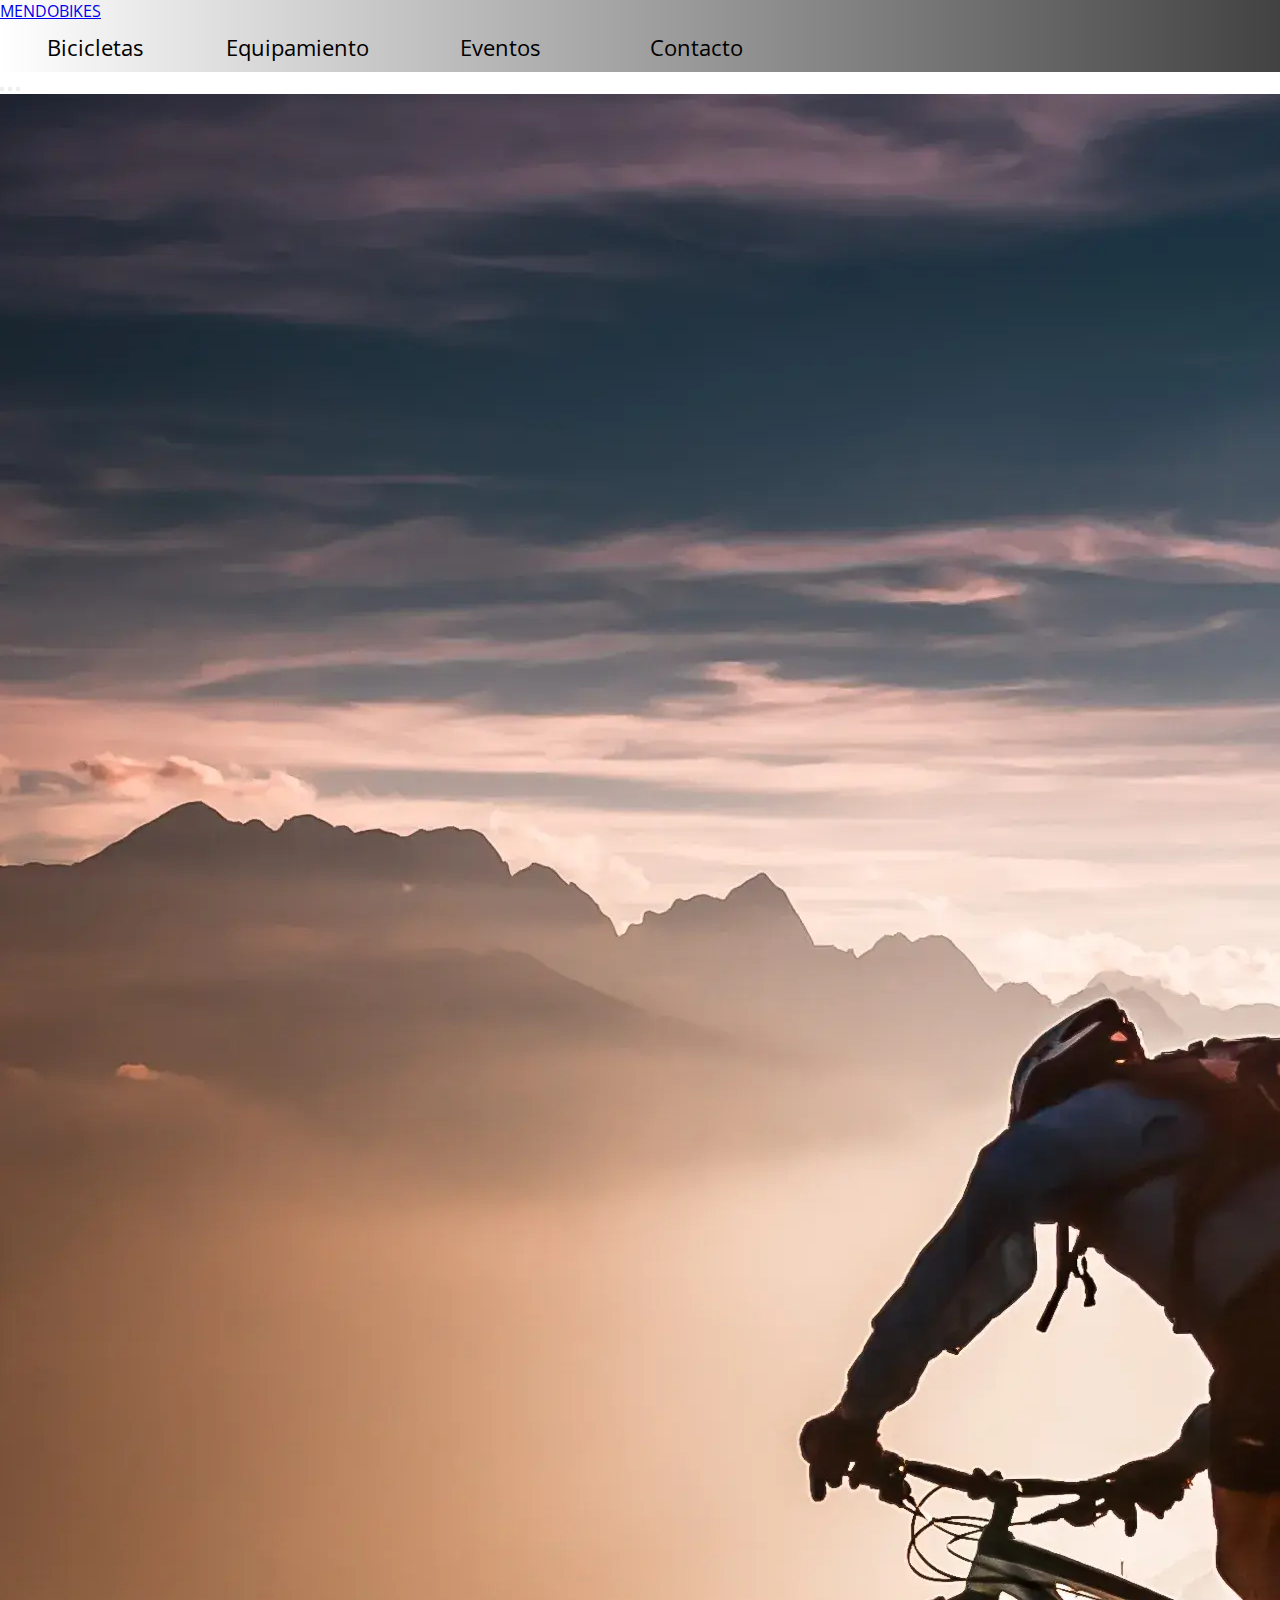
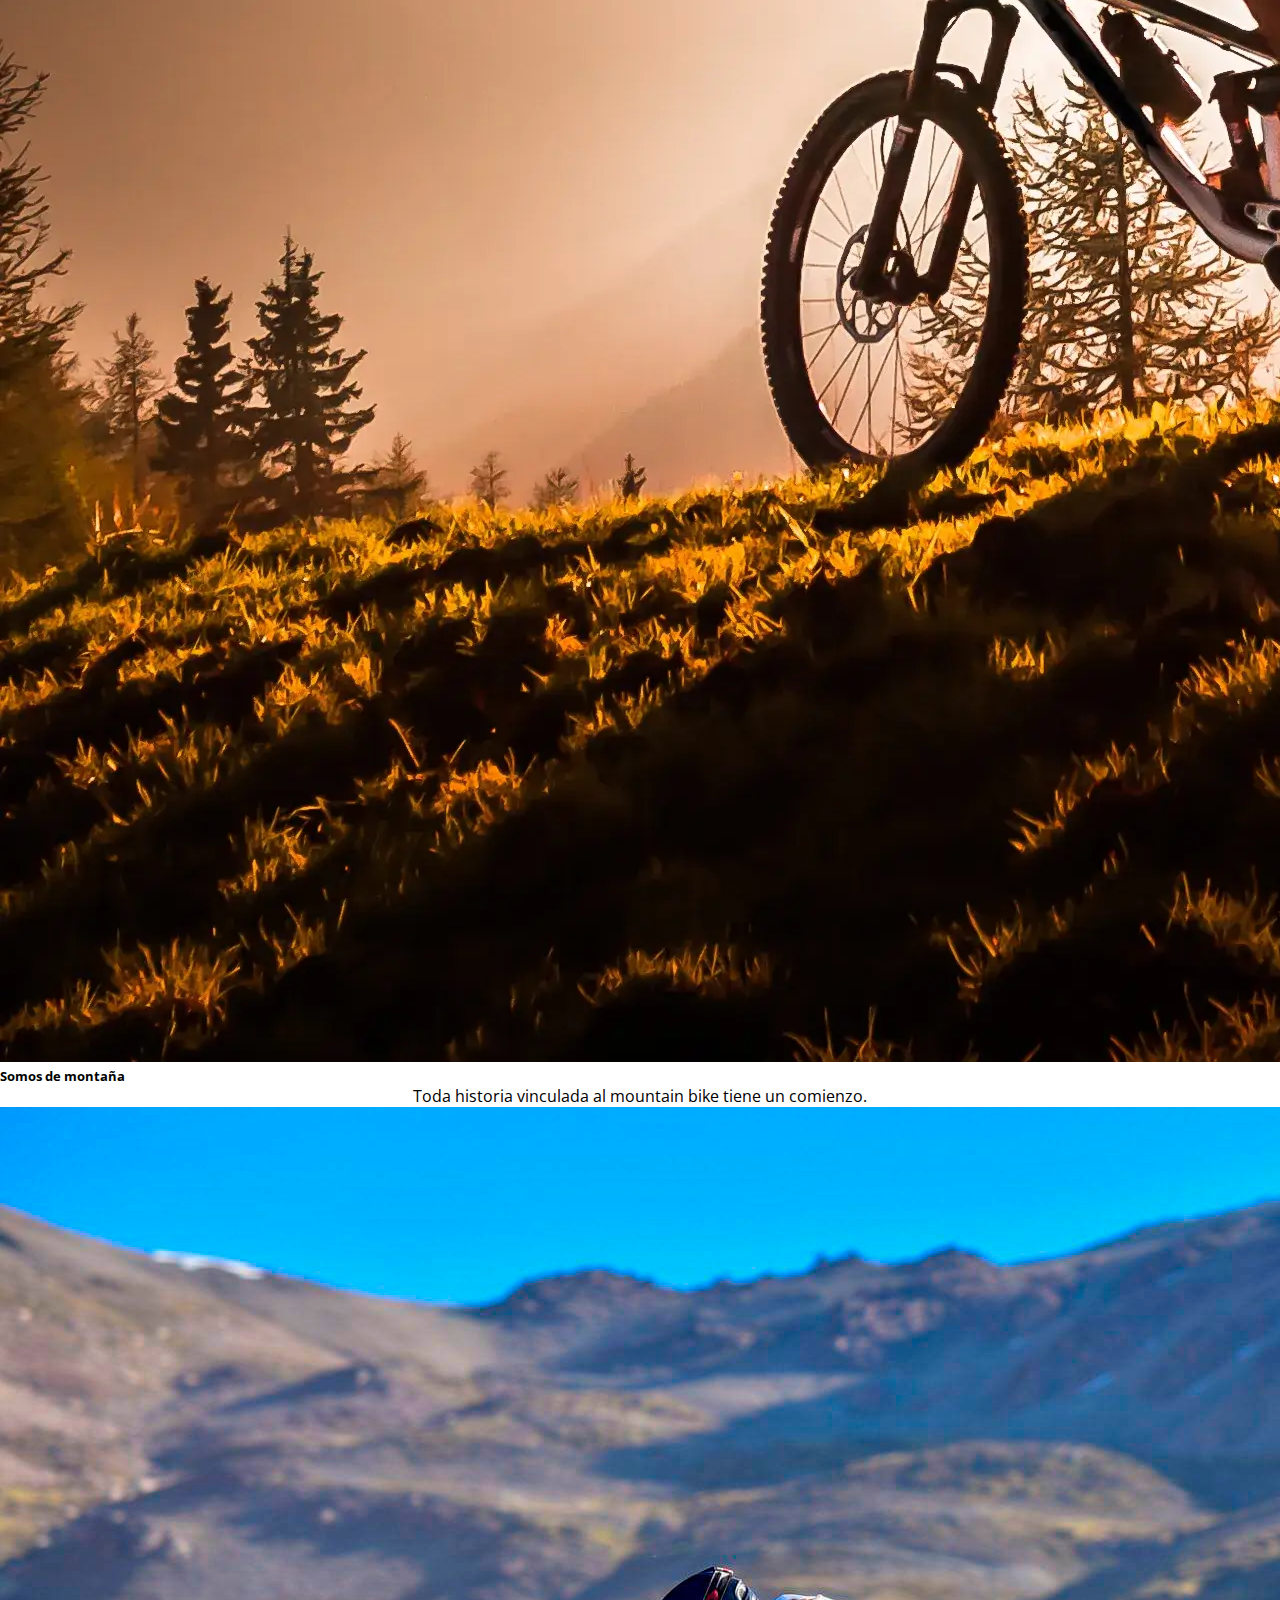
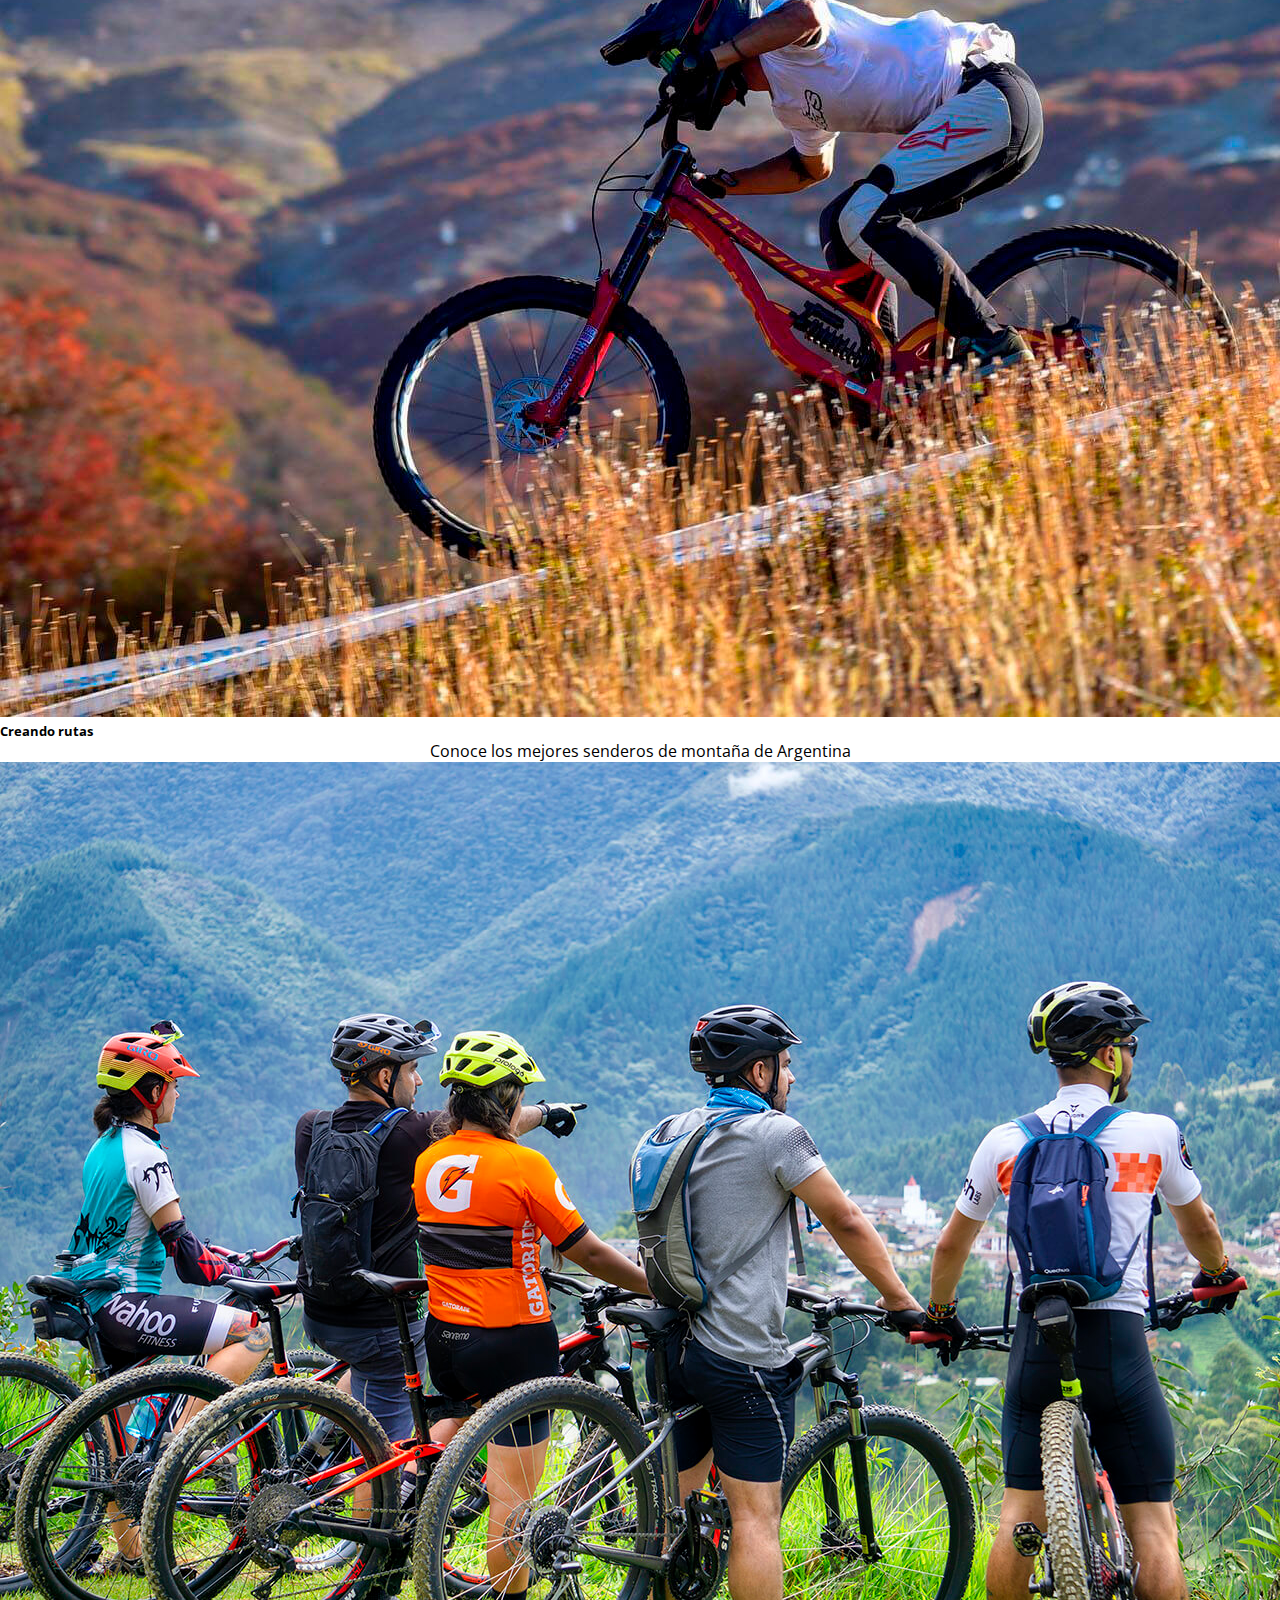
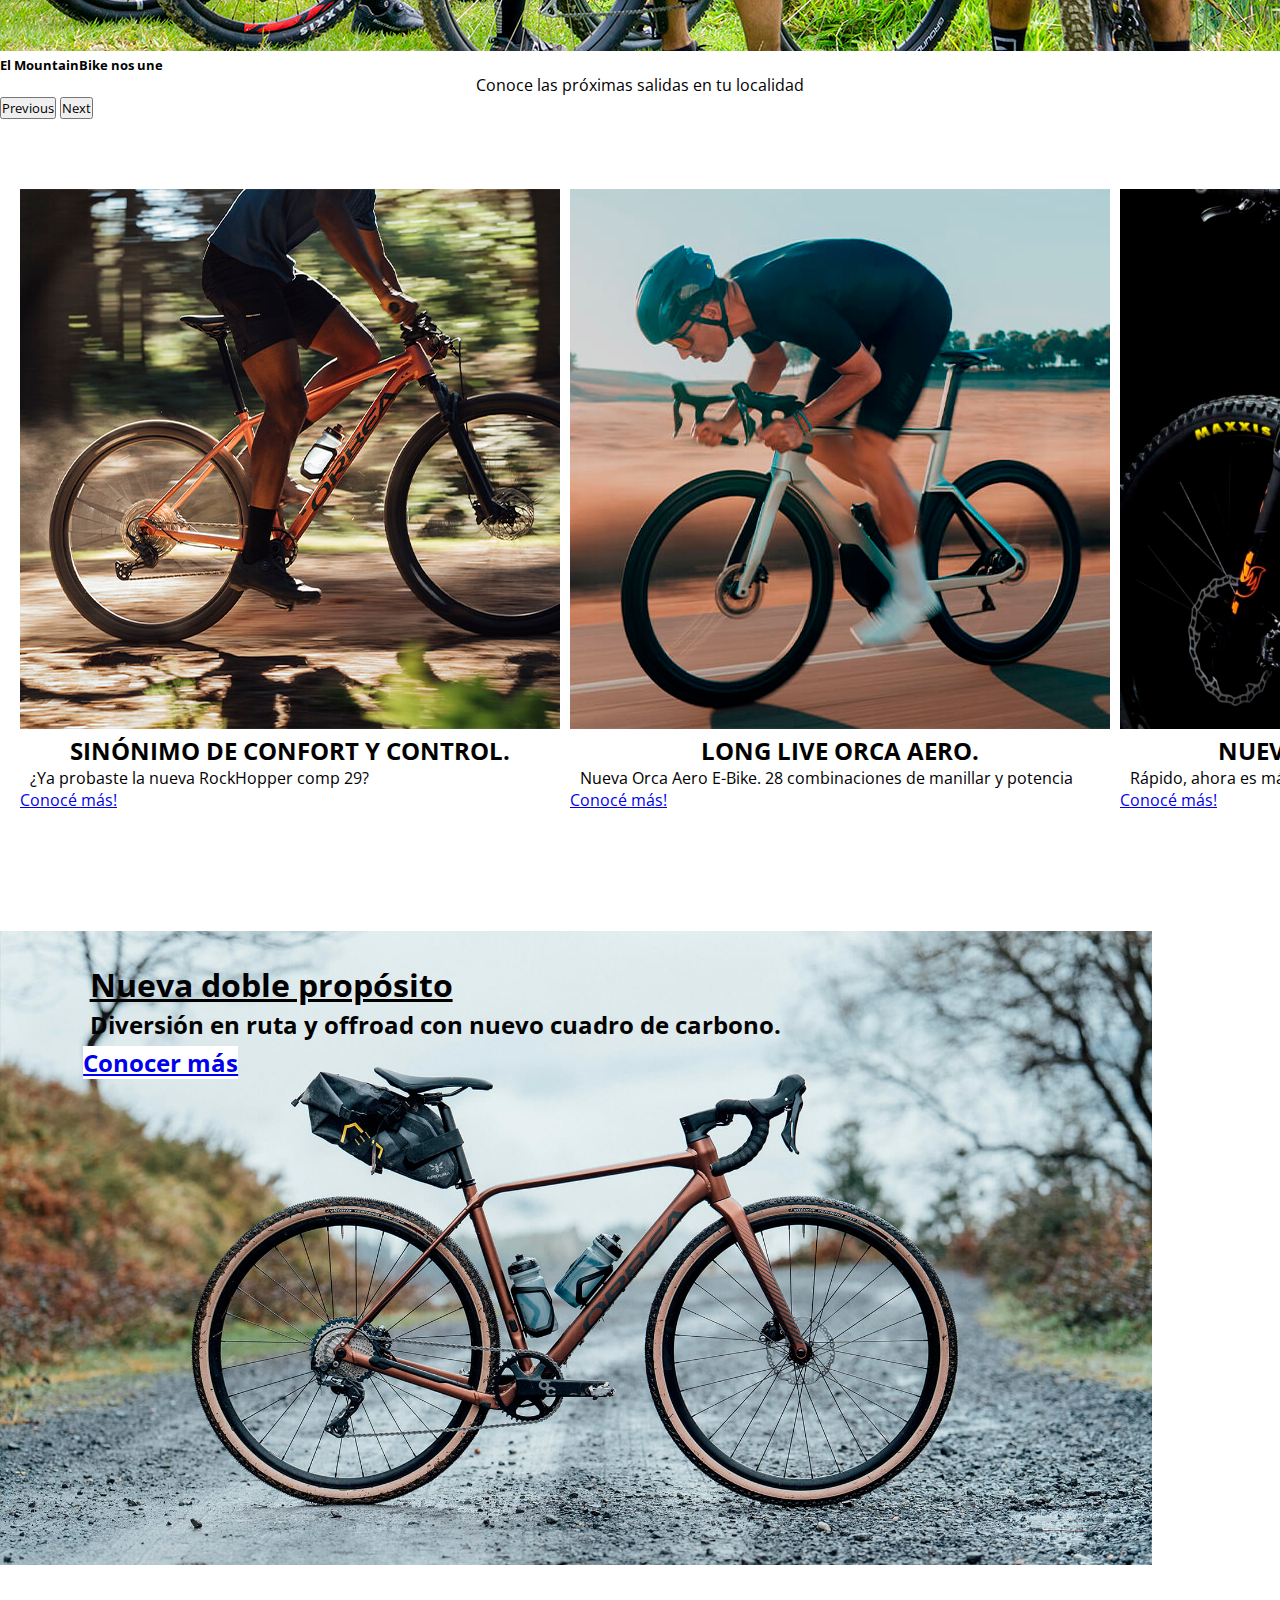
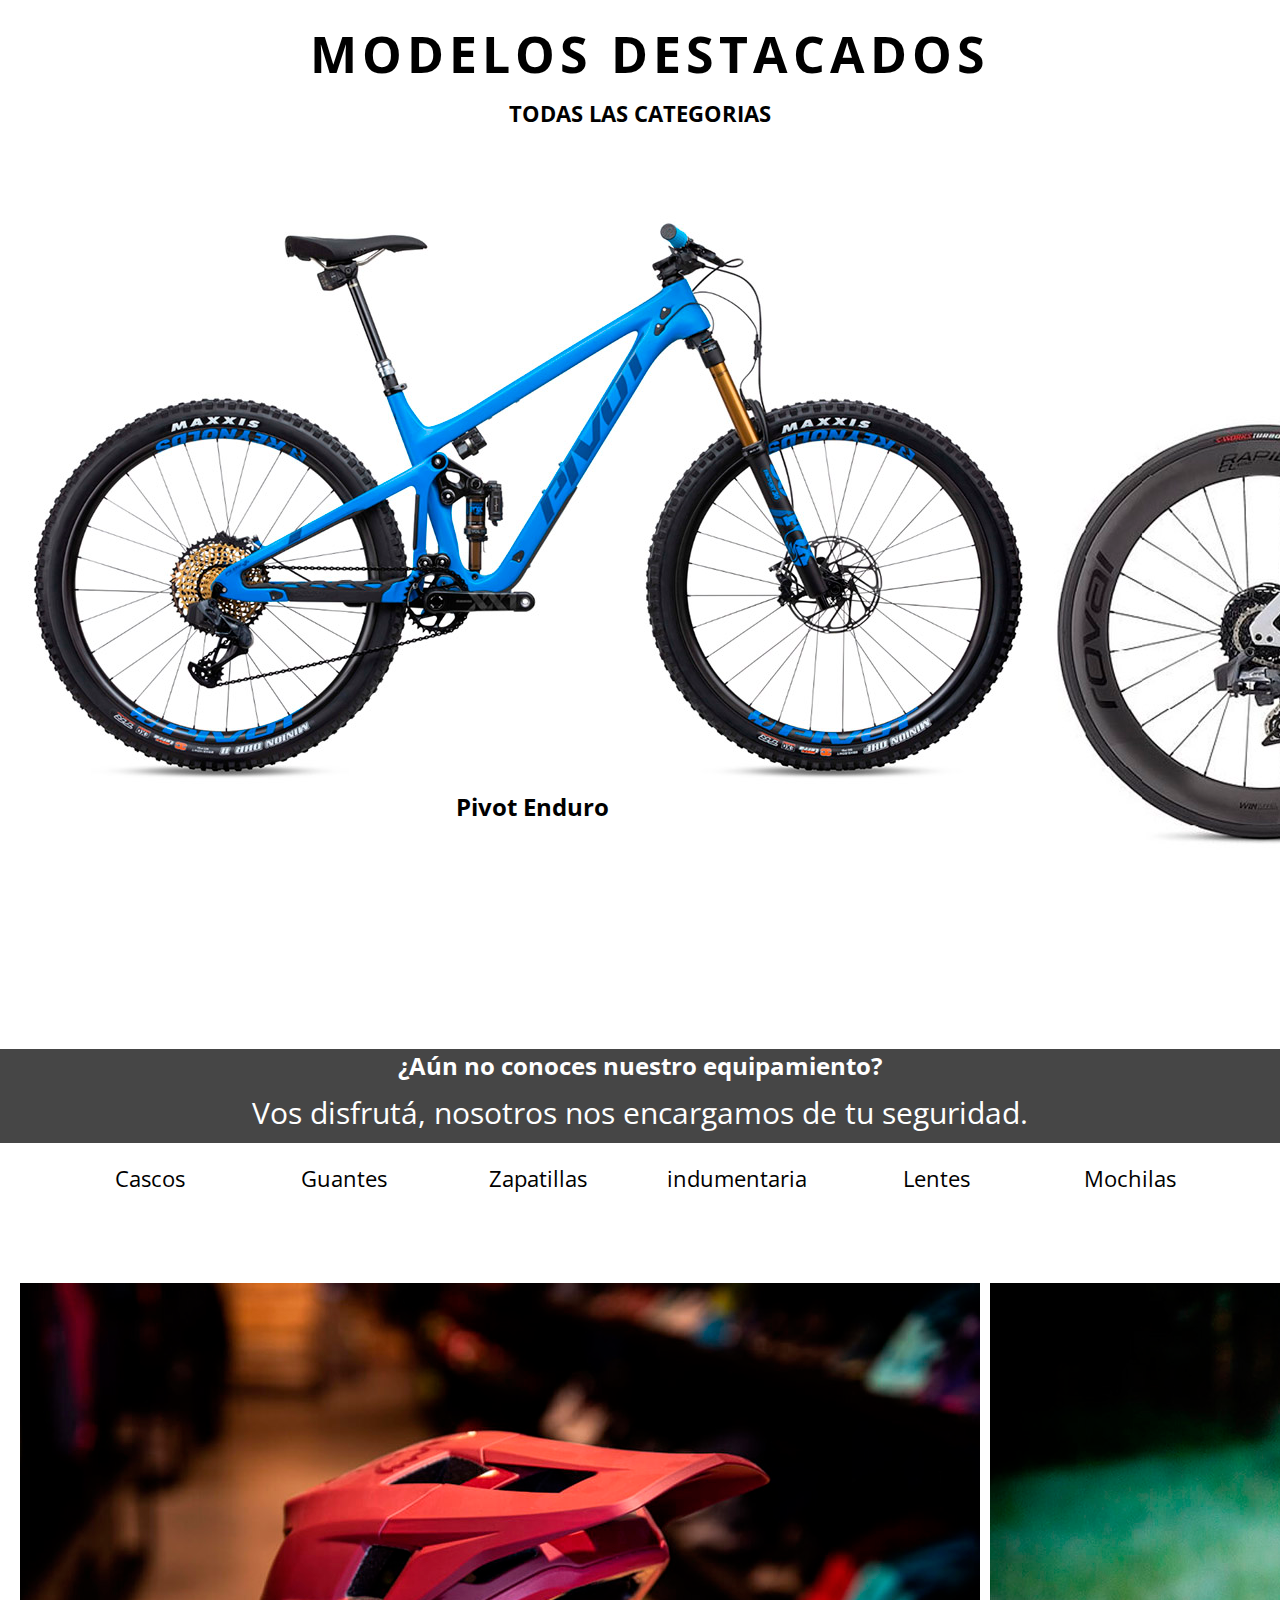
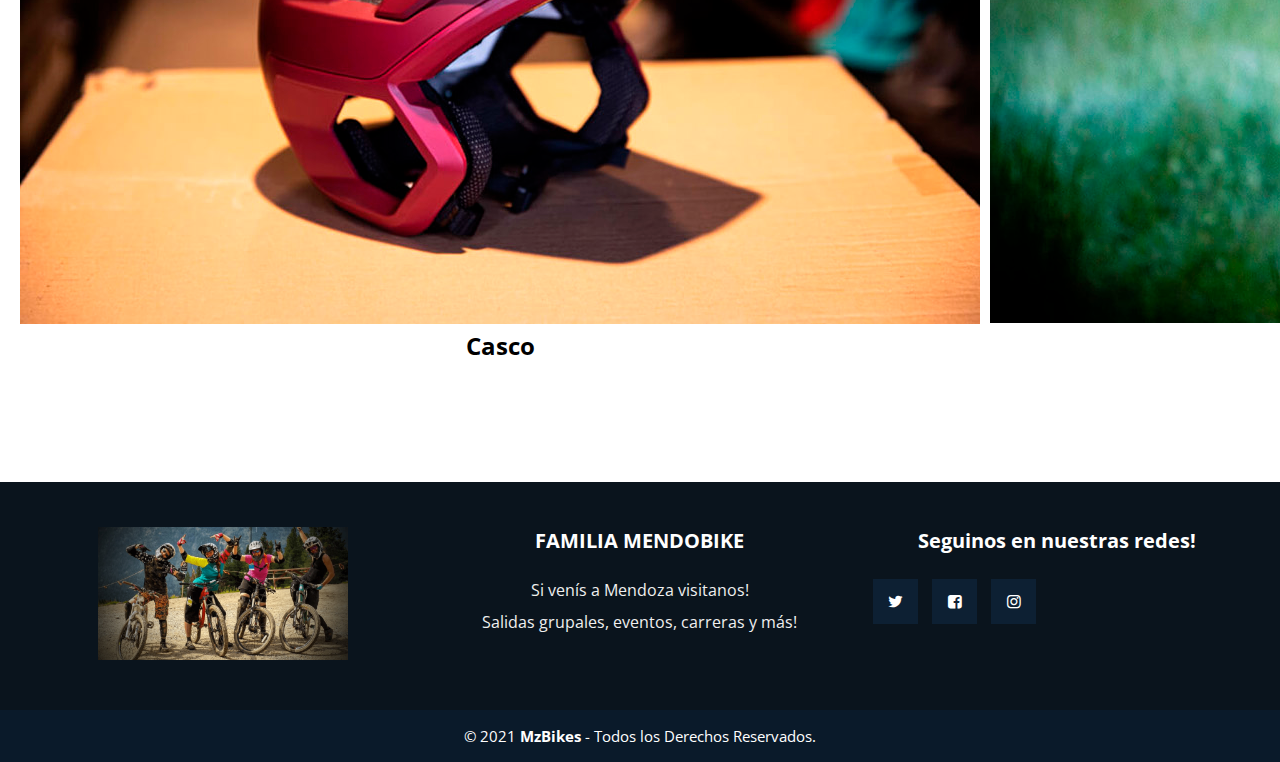
<file: index.html>
<!DOCTYPE html>
<html lang="en">
<head>
    <meta charset="UTF-8">
    <meta http-equiv="X-UA-Compatible" content="IE=edge">
    <meta name="viewport" content="width=device-width, initial-scale=1.0">    
    <link rel="stylesheet" href="./css/main.css">
    <link rel="stylesheet" href="css/fontello.css">
    <link rel="icon" href="./img/sueltas/logo.jpg"
    <link rel="preconnect" href="https://fonts.googleapis.com">
    <link rel="preconnect" href="https://fonts.gstatic.com" crossorigin>
    <link href="https://fonts.googleapis.com/css2?family=Open+Sans:wght@300&display=swap" rel="stylesheet">
    <link href="https://cdn.jsdelivr.net/npm/bootstrap@5.2.0-beta1/dist/css/bootstrap.min.css" rel="stylesheet" integrity="sha384-0evHe/X+R7YkIZDRvuzKMRqM+OrBnVFBL6DOitfPri4tjfHxaWutUpFmBp4vmVor" crossorigin="anonymous">
    <!-- SEO -->
    <title>MENDOBIKES</title>
    <meta name="description" content="Encuentra los productos indispensables para los ciclistas en la tienda online Mendobikes. Enterate de los eventos cerca de tu localidad.">
    <meta name="keywords" content="Bicicletas, Deporte, Senderos, Montaña, Mendoza, Descenso, Enduro">
</head>

<body> <!-- navbar -->    
      <header>    
        <nav class="navbar navbar-expand-lg bg-light fixed-top">
          <div class="container-fluid">
            <a class="navbar-brand" href="./index.html">MENDOBIKES</a>
            <button class="navbar-toggler" type="button" data-bs-toggle="collapse" data-bs-target="#navbarNav" aria-controls="navbarNav" aria-expanded="false" aria-label="Toggle navigation">
              <span class="navbar-toggler-icon"></span>
            </button>
            <div class="collapse navbar-collapse" id="navbarNav">
              <ul class="navbar-nav">
                <li class="nav-item">
                  <a class="nav-link active" aria-current="page" href="./pages/bicicletas.html">Bicicletas</a>
                </li>
                <li class="nav-item">
                  <a class="nav-link" href="./pages/equipamiento.html">Equipamiento</a>
                </li>
                <li class="nav-item">
                  <a class="nav-link" href="./pages/eventos.html">Eventos</a>
                </li>
                <li class="nav-item">
                  <a class="nav-link" href="./pages/contacto.html">Contacto</a>
                </li>
              </ul>
            </div>
          </div>
        </nav>
      </header>    

      <!-- carousel -->
      <div>    
        <div id="carouselExampleCaptions" class="carousel slide" data-bs-ride="false">
            <div class="carousel-indicators">
              <button type="button" data-bs-target="#carouselExampleCaptions" data-bs-slide-to="0" class="active" aria-current="true" aria-label="Slide 1"></button>
              <button type="button" data-bs-target="#carouselExampleCaptions" data-bs-slide-to="1" aria-label="Slide 2"></button>
              <button type="button" data-bs-target="#carouselExampleCaptions" data-bs-slide-to="2" aria-label="Slide 3"></button>
            </div>
            <div class="carousel-inner">
              <div class="carousel-item active">
                <img src="./img/index/1.webp" class="d-block w-100" alt="imagen principal">
                <div class="carousel-caption d-none d-md-block">
                  <h5>Somos de montaña</h5>
                  <p>Toda historia vinculada al mountain bike tiene un comienzo.</p>
                </div>
              </div>
              <div class="carousel-item">
                <img src="./img/index/body/senderos-png.png" class="d-block w-100" alt="senderos">
                <div class="carousel-caption d-none d-md-block">
                  <h5>Creando rutas</h5>
                  <p>Conoce los mejores senderos de montaña de Argentina</p>
                </div>
              </div>
              <div class="carousel-item">
                <img src="./img/amigos-png.png" class="d-block w-100" alt="amigos">
                <div class="carousel-caption d-none d-md-block">
                  <h5>El MountainBike nos une</h5>
                  <p>Conoce las próximas salidas en tu localidad</p>
                </div>
              </div>
            </div>
            <button class="carousel-control-prev" type="button" data-bs-target="#carouselExampleCaptions" data-bs-slide="prev">
              <span class="carousel-control-prev-icon" aria-hidden="true"></span>
              <span class="visually-hidden">Previous</span>
            </button>
            <button class="carousel-control-next" type="button" data-bs-target="#carouselExampleCaptions" data-bs-slide="next">
              <span class="carousel-control-next-icon" aria-hidden="true"></span>
              <span class="visually-hidden">Next</span>
            </button>
      </div>
          
      <!-- imagenes bootstrap -->
      <div>
          <div class="img-responsive">
            <div class="img-contenedores">
              <img src="./img/index/recuadro 1 index-png.png" class="img-fluid" alt="responsive1">
              <h2>SINÓNIMO DE CONFORT Y CONTROL.</h2>
              <p>¿Ya probaste la nueva RockHopper comp 29?</p>
              <a href="./pages/bicicletas.html" class="btn btn-grey">Conocé más!</a>
            </div>
            <div class="img-contenedores">
              <img src="./img/index/recuadro 2 index-png.png" class="img-fluid" alt="responsive2">
              <h2>LONG LIVE ORCA AERO.</h2>
              <p> Nueva Orca Aero E-Bike. 28 combinaciones de manillar y potencia</p>
              <a href="./pages/bicicletas.html" class="btn btn-grey">Conocé más!</a>
            </div>
            <div class="img-contenedores">
              <img src="./img/index/recuadro 3 index-png.png" class="img-fluid" alt="responsive3">
              <h2>NUEVA COLECCIÓN GRAVITY.</h2>
              <p>Rápido, ahora es más rápido.</p>
              <a href="./pages/bicicletas.html" class="btn btn-grey">Conocé más!</a>
            </div>          
          </div>
           
          <div class="foto-texto">
            <img src="./img/index/orbea-png.png" class="img-fluid mx-auto d-block" width="90%"  alt="orbea">
            <h1 class="foto-h1">Nueva doble propósito</h1>
            <div class="bc-text">Diversión en ruta y offroad con nuevo cuadro de carbono.</div>
            <p class="bc-link">
              <a href="./pages/bicicletas.html" class="btn btn-white">Conocer más</a>
            </p>
          </div>               
      </div>

      <!-- Destacados -->
      <div>
          <h2 class="h2-modelos">MODELOS DESTACADOS</h2>
          <div class="desplegable">
            <ul>
                <li><a href="../pages/equipamiento.html" class="todasCat">TODAS LAS CATEGORIAS</a>
                    <ul>
                        <li><a href="./pages/bicicletas.html">Bicicleta Dh</a></li>
                        <li><a href="./pages/bicicletas.html">Bicicleta de Ruta</a></li>
                        <li><a href="./pages/bicicletas.html">Bicicleta electrica E-Bike</a></li>
                        <li><a href="./pages/bicicletas.html">Bicicleta street o dirt jump</a></li>
                    </ul>
                </li>
            </ul>
          </div>
      </div>
      
      <div class="img-responsive">
        <div class="img-contenedores">
          <img src="./img/index/Pivot-png.png" class="img-fluid" alt="responsive1">
          <h2>Pivot Enduro</h2>          
        </div>
        <div class="img-contenedores">
          <img src="./img/index/SpecializedRuta-png.png" class="img-fluid" alt="responsive2">
          <h2>Sepcialized S-Works</h2>        
        </div>
        <div class="img-contenedores">
          <img src="./img/index/body/fat-bike-png.png" class="img-fluid" alt="responsive3">
          <h2>Fat Bike Specialized</h2>       
        </div>          
      </div>        

      <div>
        <div class="fb-total">
          <div class="fb-content">
            <h2>¿Aún no conoces nuestro equipamiento?</h2>
            <p class="fb-text">Vos disfrutá, nosotros nos encargamos de tu seguridad.</p>
              <ul class="fb-list">
                <li><a href="./pages/equipamiento.html" class="btn btn-grey">Cascos</a></li>
                <li><a href="./pages/equipamiento.html" class="btn btn-grey">Guantes</a></li>
                <li><a href="./pages/equipamiento.html" class="btn btn-grey">Zapatillas</a></li>
                <li><a href="./pages/equipamiento.html" class="btn btn-grey">indumentaria</a></li>
                <li><a href="./pages/equipamiento.html" class="btn btn-grey">Lentes</a></li>
                <li><a href="./pages/equipamiento.html" class="btn btn-grey">Mochilas</a></li>
              </ul>
          </div>
        </div>
      </div>

      <div class="img-responsive">
        <div class="img-contenedores">
          <img src="./img/fotos equipamiento/casco-png.png" class="img-fluid" alt="responsive1">
          <h2>Casco</h2>          
        </div>
        <div class="img-contenedores">
          <img src="./img/fotos equipamiento/indumentaria-png.png" class="img-fluid" alt="responsive2">
          <h2>Indumentaria</h2>        
        </div>
        <div class="img-contenedores">
          <img src="./img/fotos equipamiento/lentes-png.png" class="img-fluid" alt="responsive3">
          <h2>Lentes</h2>       
        </div>          
      </div>     

      <!-- footer -->       
      <footer class="pie-pagina">
        <div class="grupo-1">
            <div class="box">
                <figure>
                    <a href="#">
                        <img src="./img/2.jpg" alt="Logo de SLee Dw">
                    </a>
                </figure>
            </div>
            <div class="box">
                <h2>FAMILIA MENDOBIKE</h2>
                <p>Si venís a Mendoza visitanos!</p>
                <p>Salidas grupales, eventos, carreras y más!</p>
            </div>
            <div class="box">
                <h2>Seguinos en nuestras redes!</h2>
                <div class="red-social">
                    <a href="#" class="icon-twitter"></a>
                    <a href="#" class="icon-facebook-squared"></a>
                    <a href="#" class="icon-instagram"></a>                  
                </div>
            </div>
        </div>
        <div class="grupo-2">
            <small>&copy; 2021 <b>MzBikes</b> - Todos los Derechos Reservados.</small>
        </div>
      </footer>  

      <script src="https://cdn.jsdelivr.net/npm/bootstrap@5.2.0-beta1/dist/js/bootstrap.bundle.min.js" integrity="sha384-pprn3073KE6tl6bjs2QrFaJGz5/SUsLqktiwsUTF55Jfv3qYSDhgCecCxMW52nD2" crossorigin="anonymous"></script>
</body>
</html>
</file>
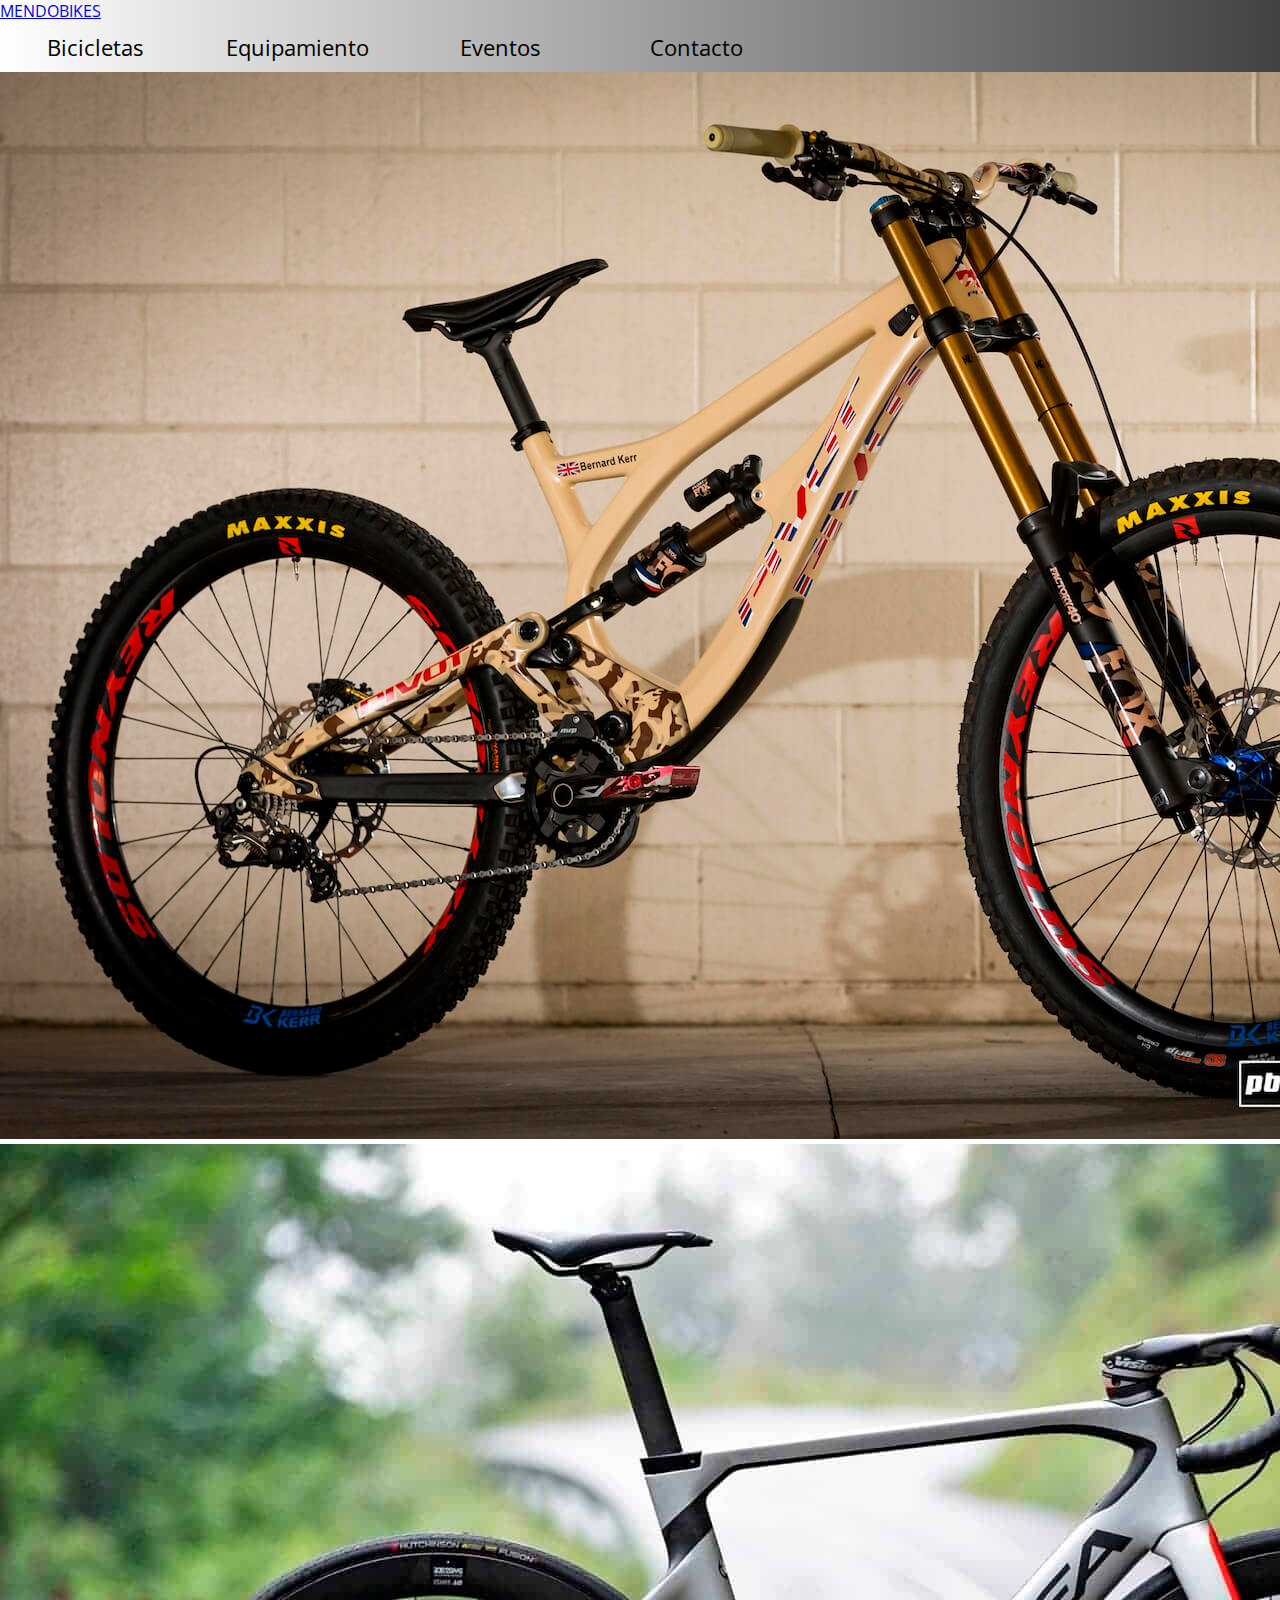
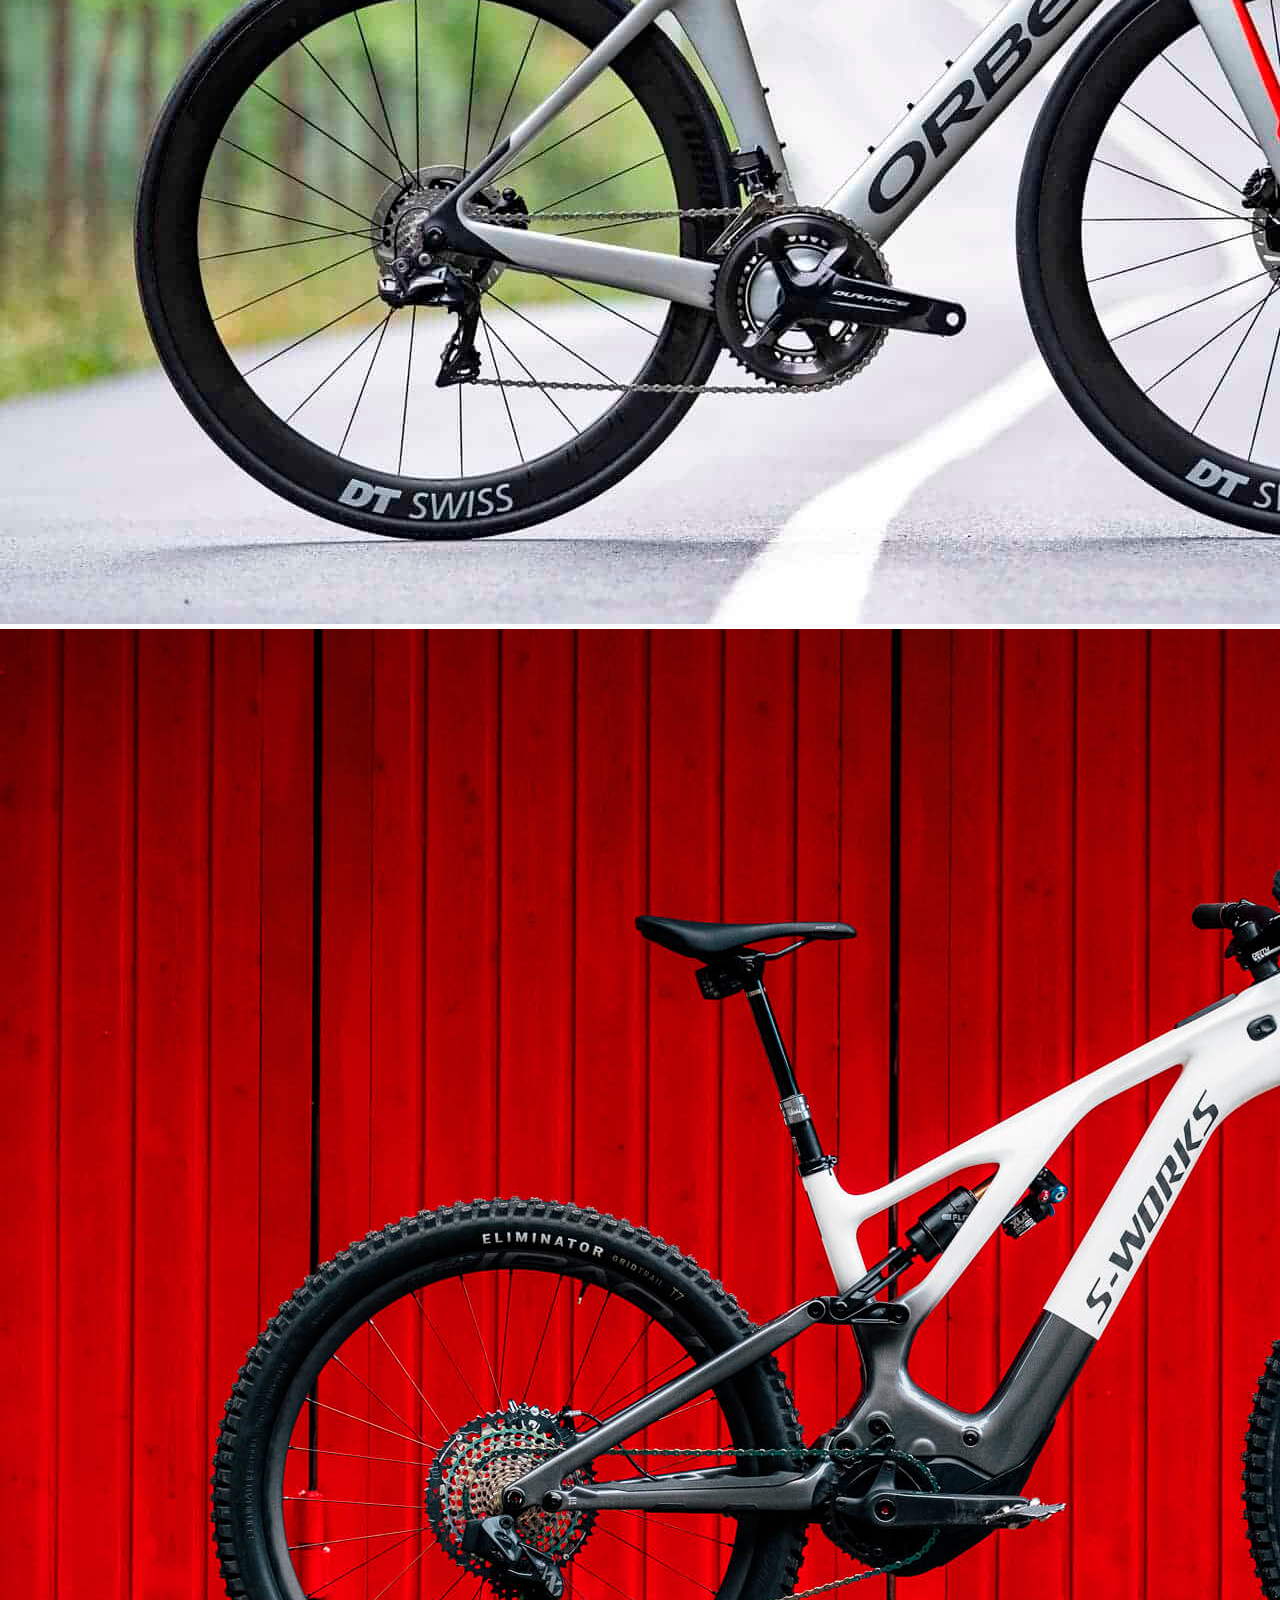
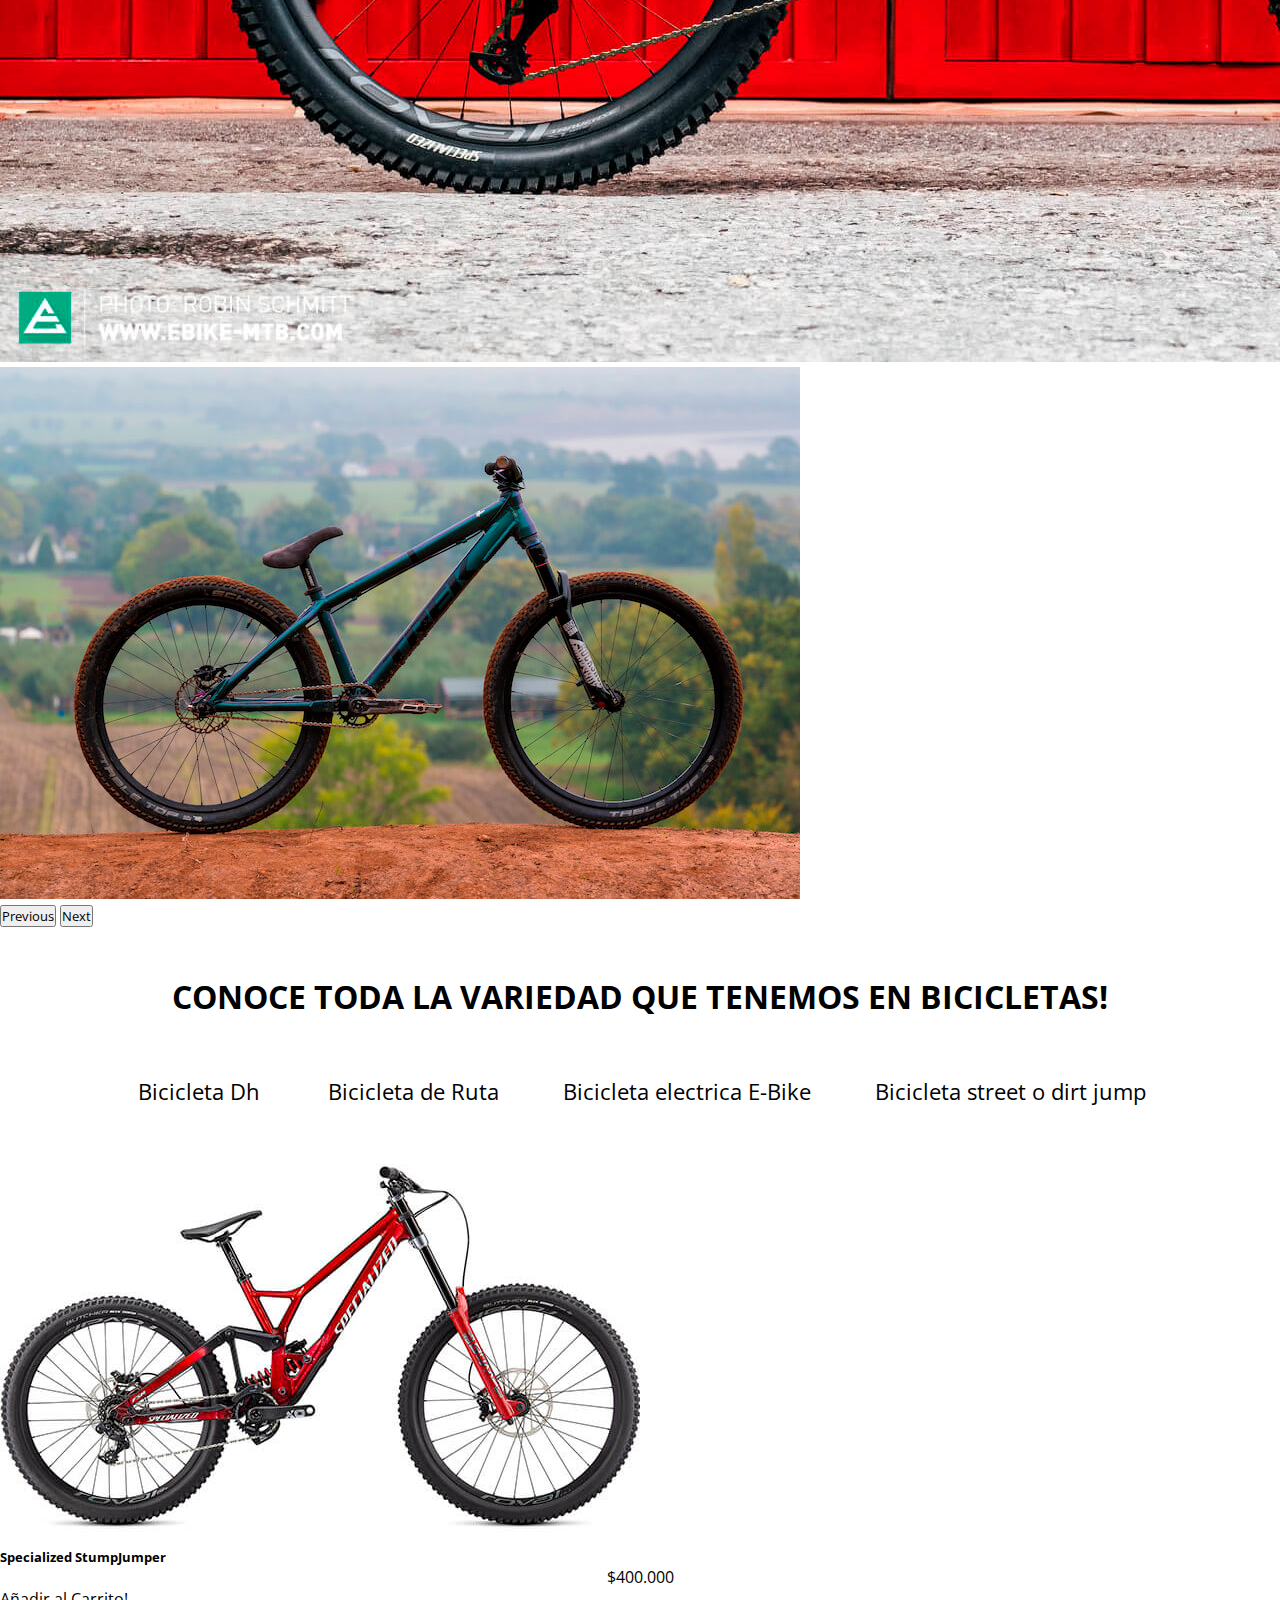
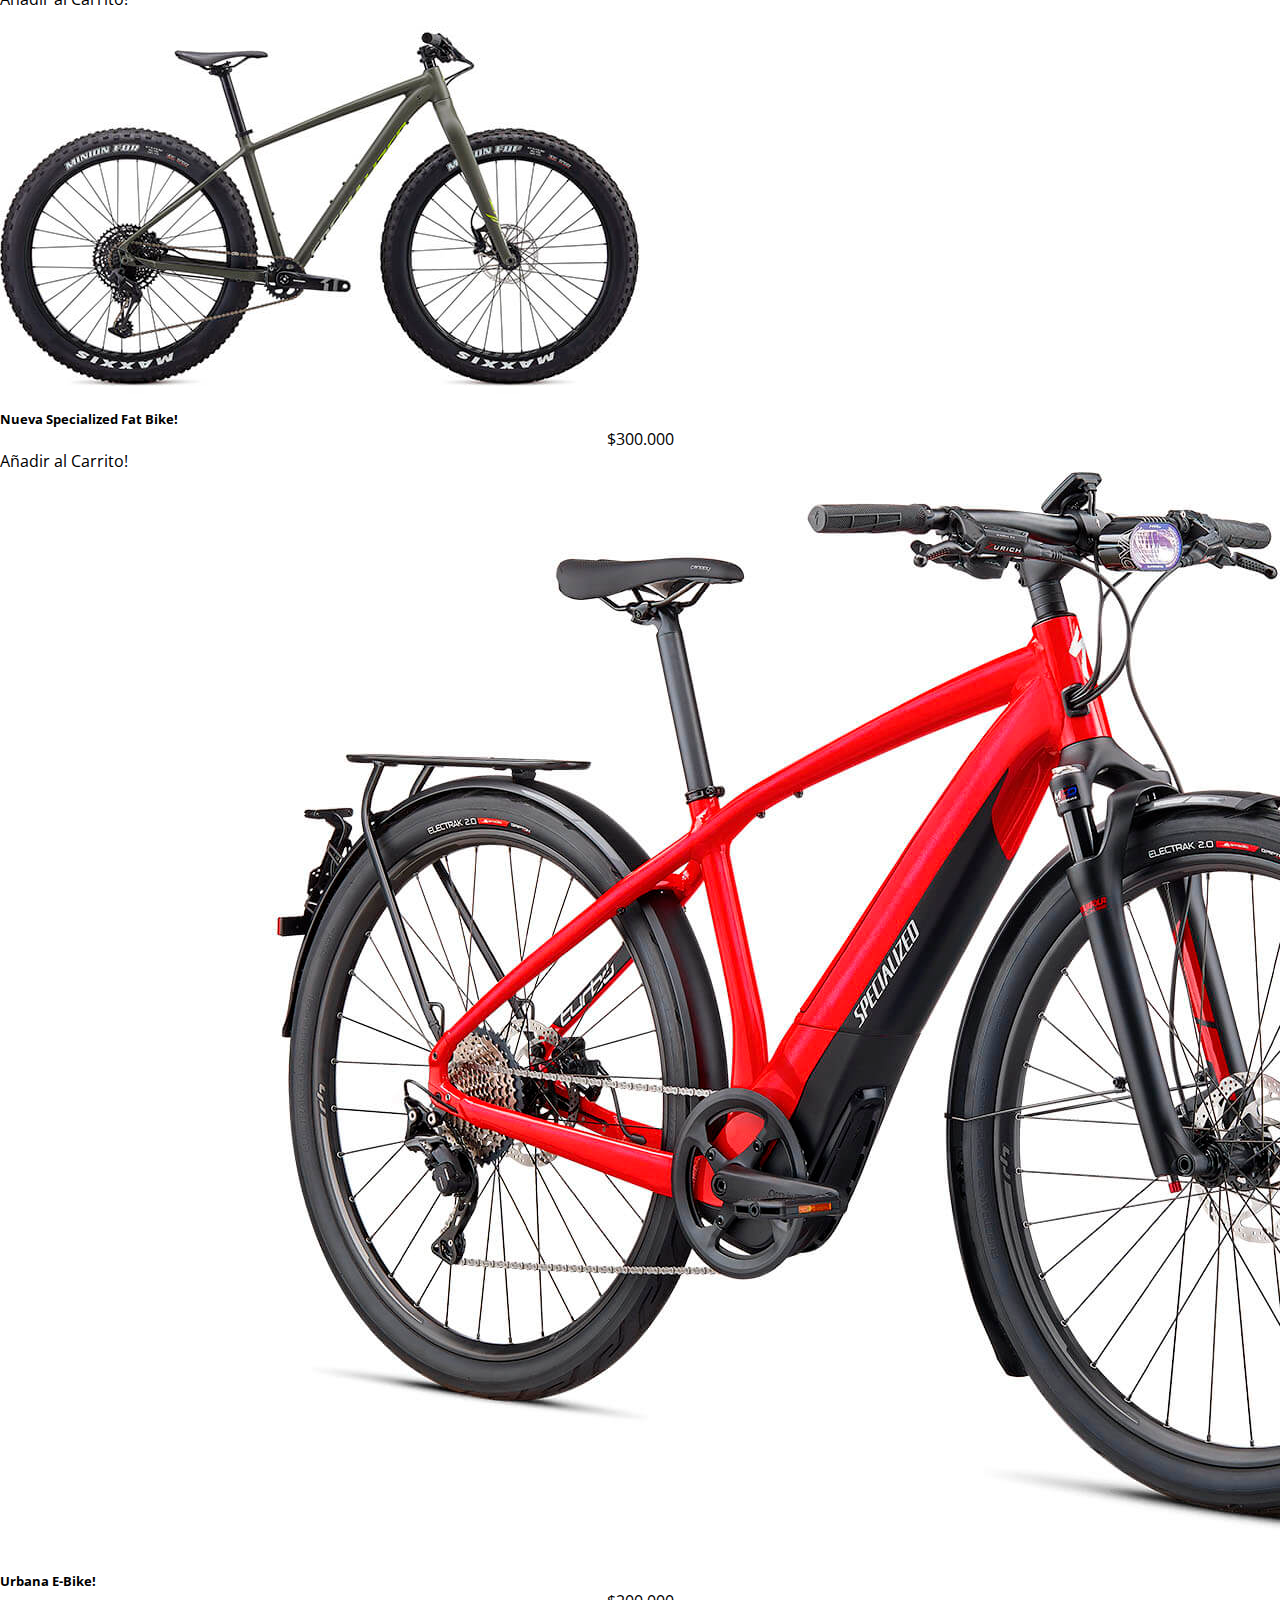
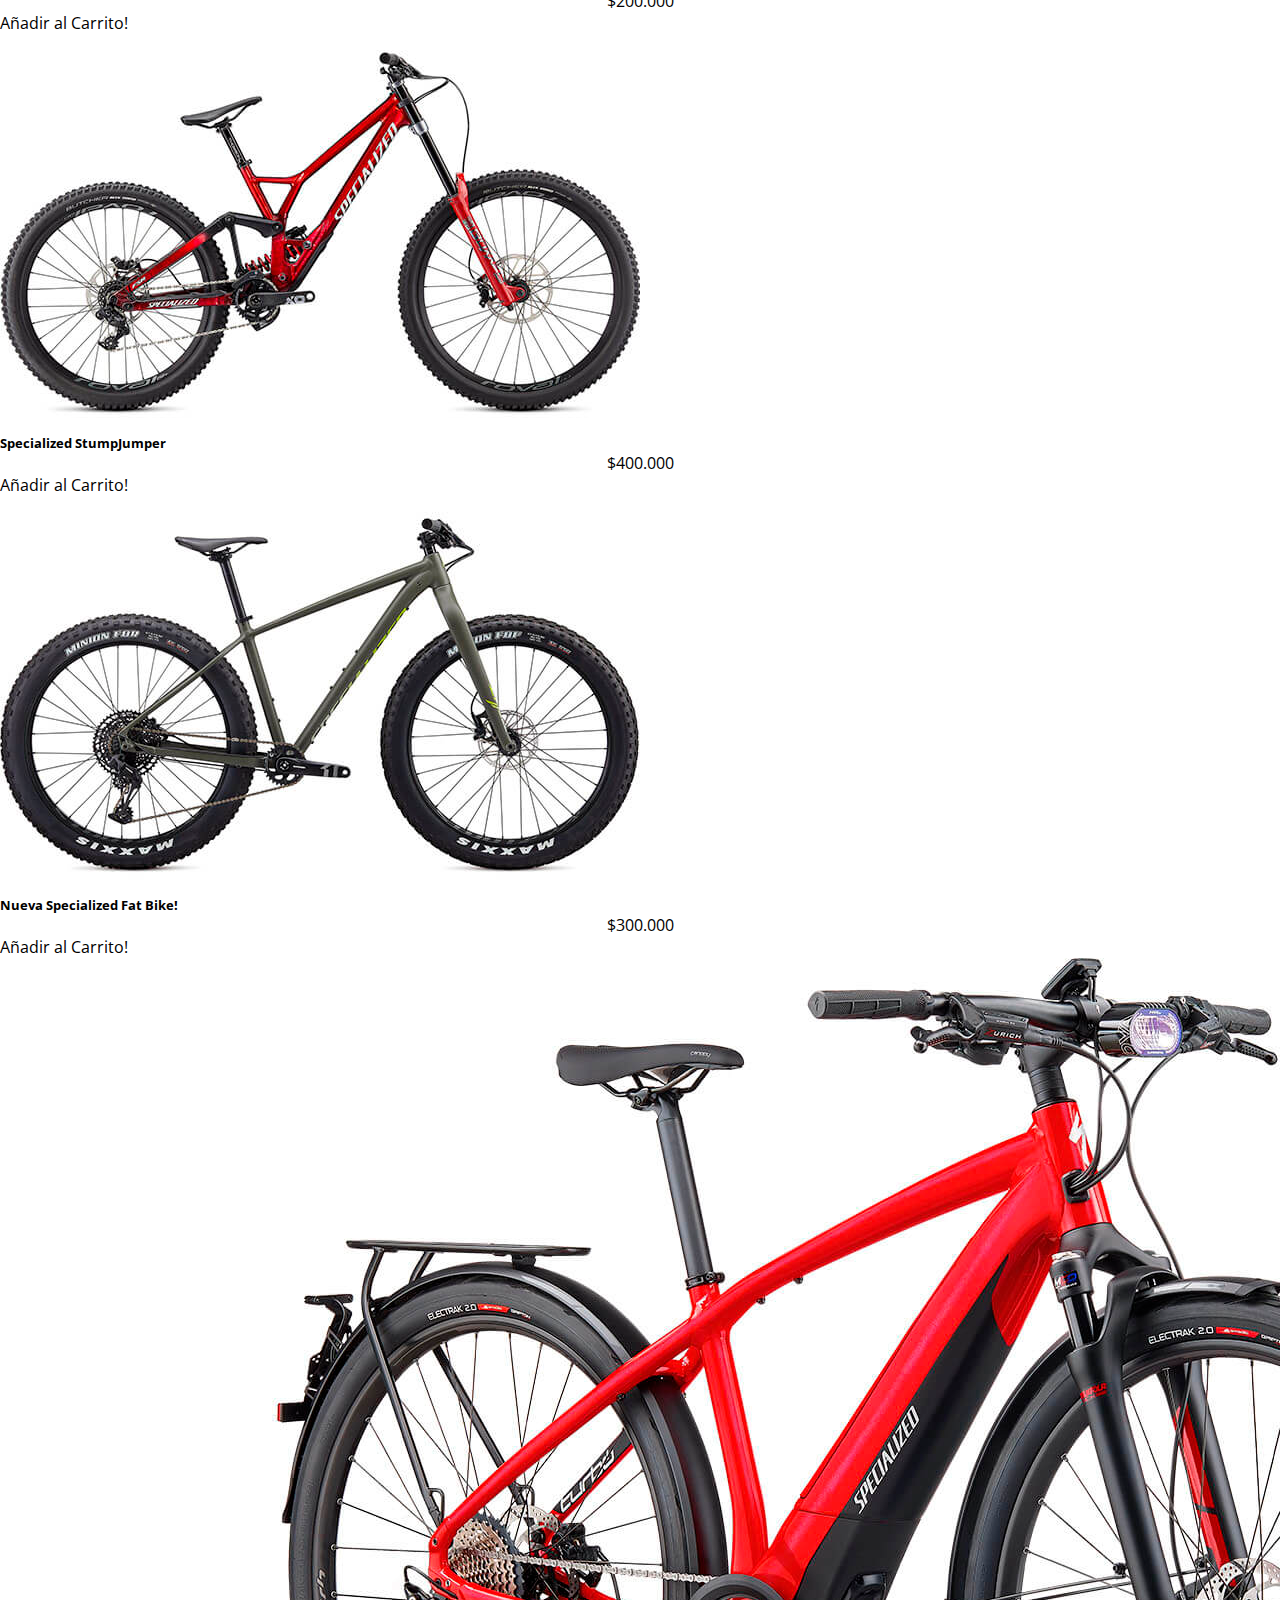
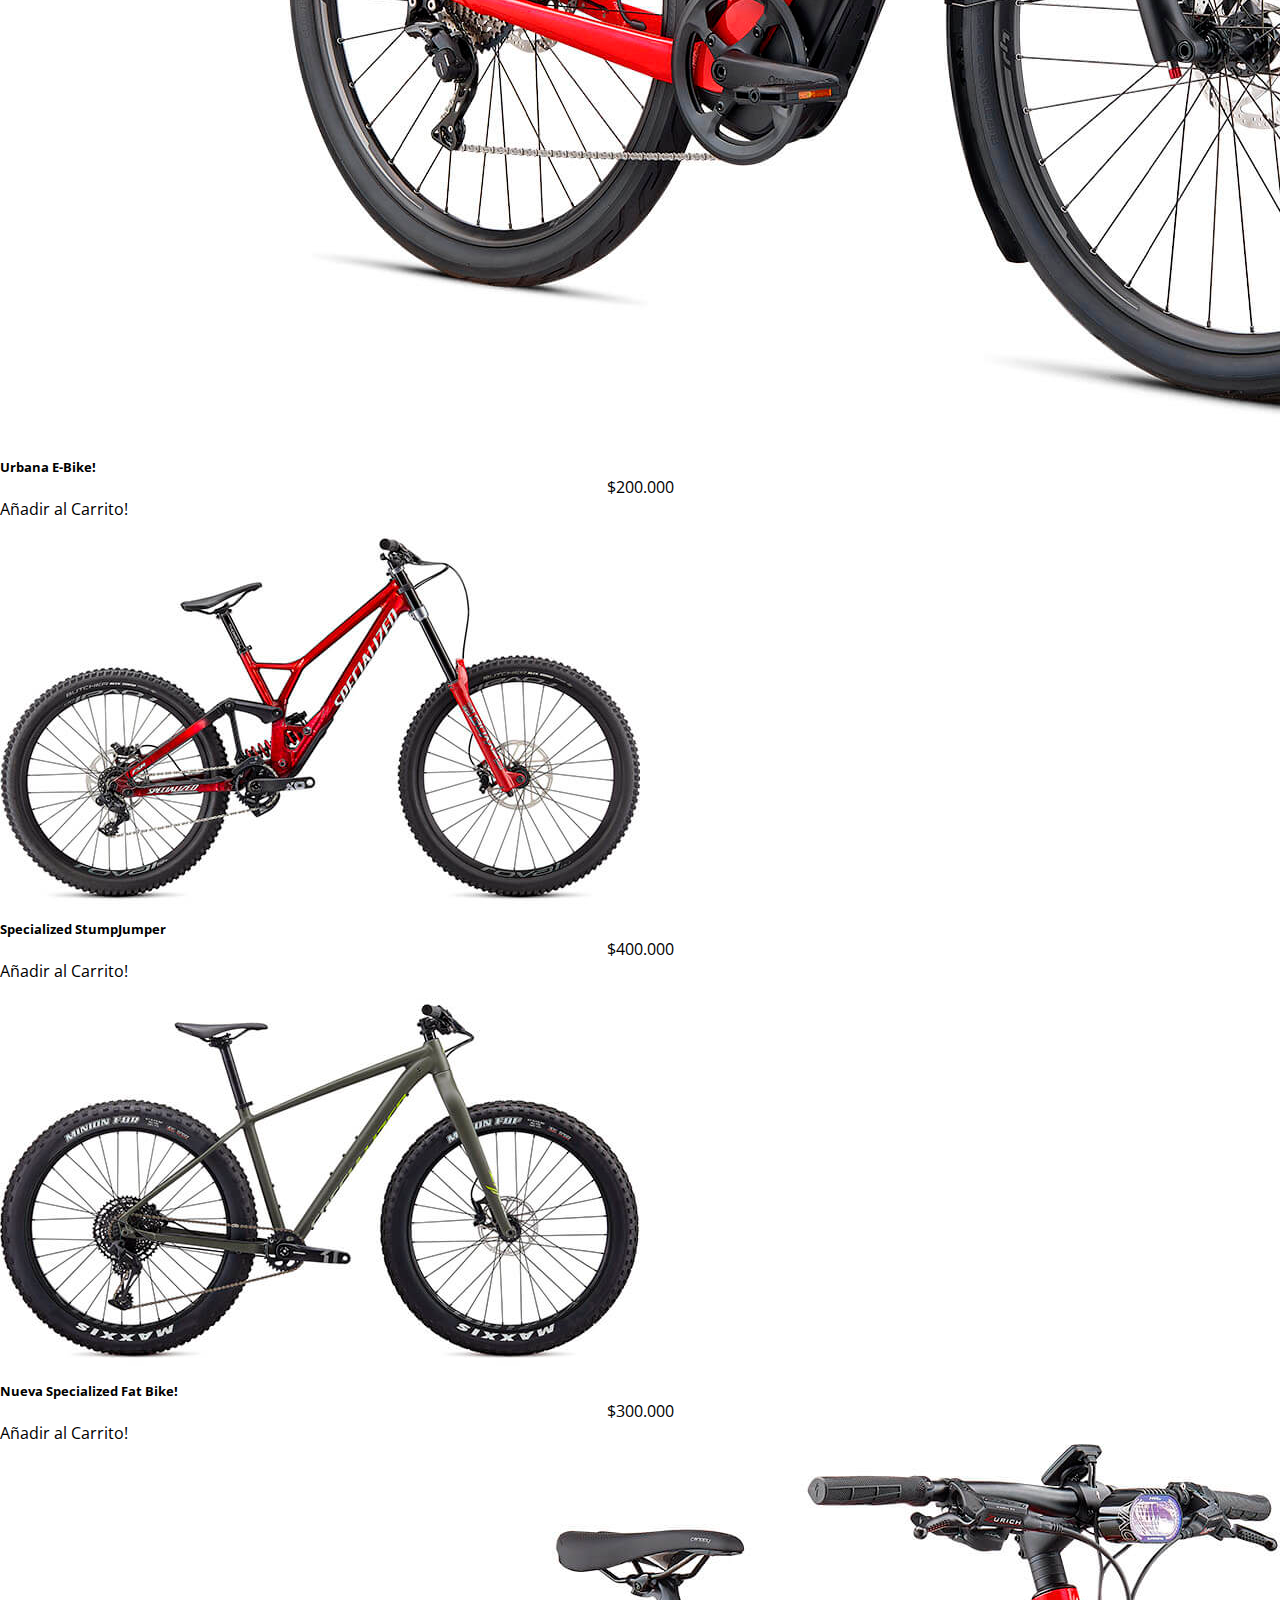
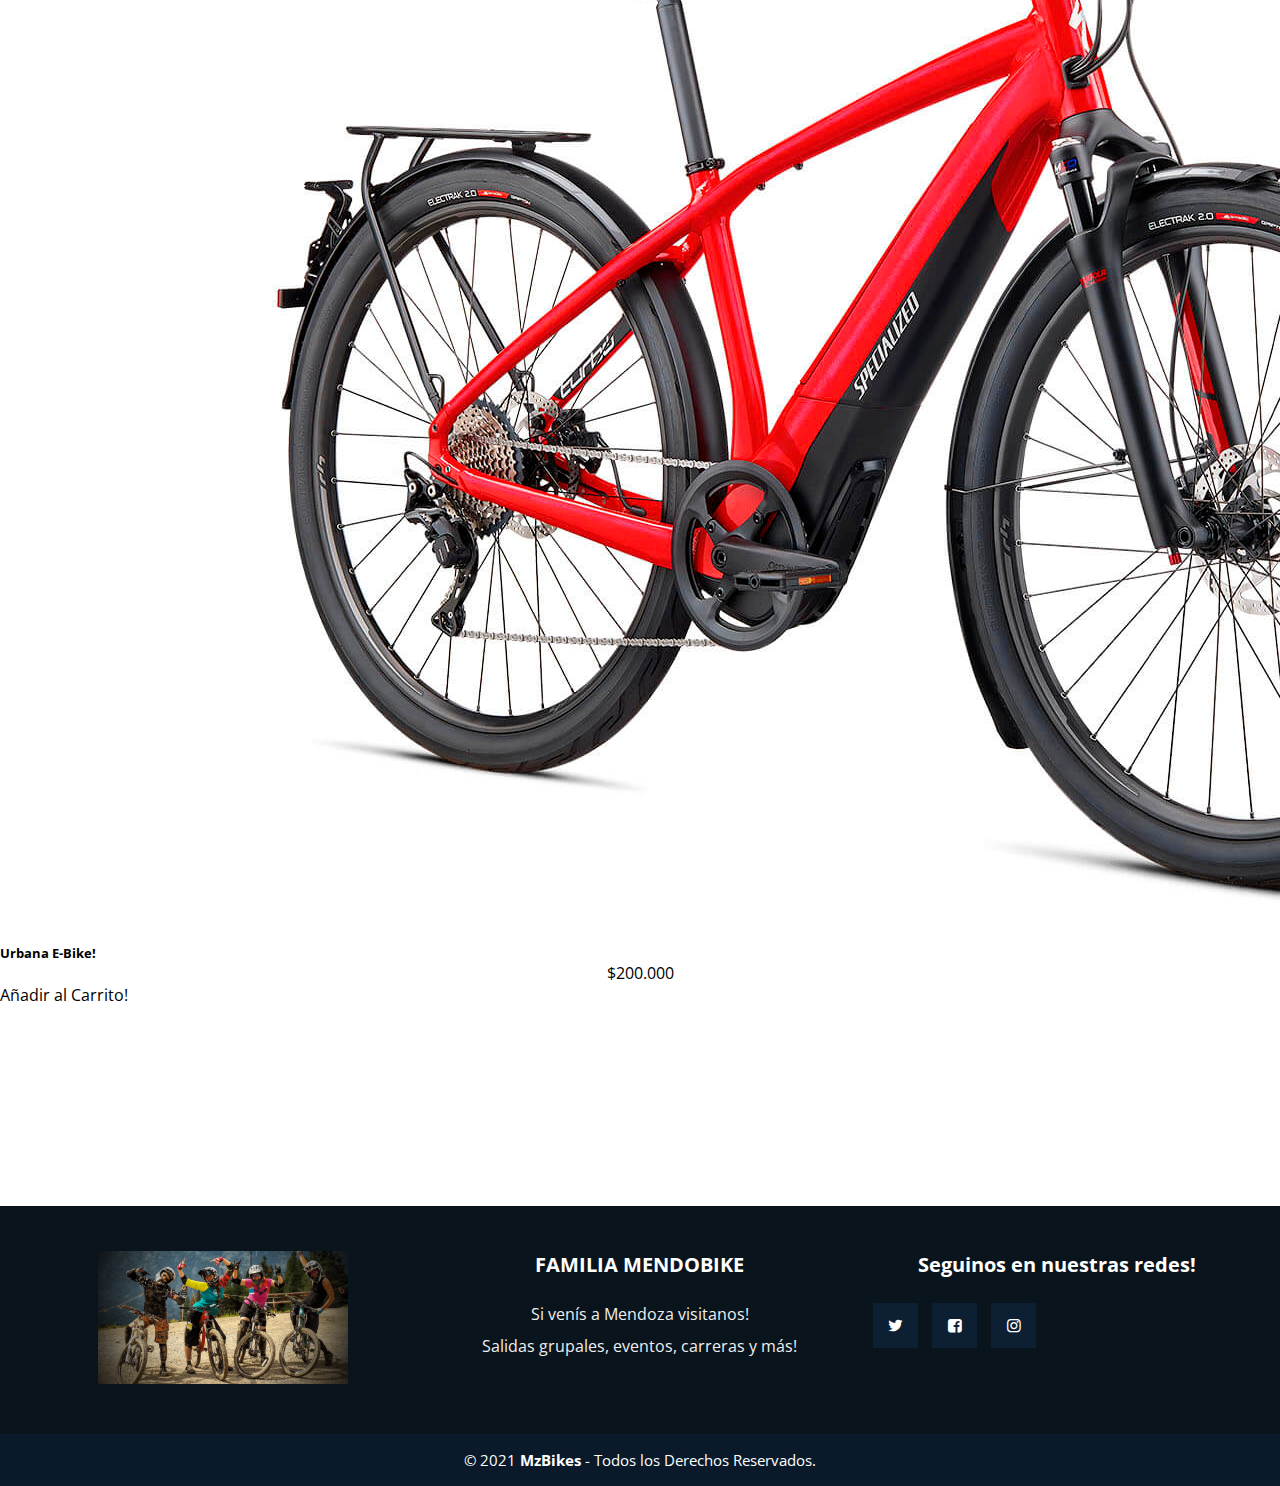
<file: pages/bicicletas.html>
<!DOCTYPE html>
<html lang="en">
<head>
    <meta charset="UTF-8">
    <meta http-equiv="X-UA-Compatible" content="IE=edge">
    <meta name="viewport" content="width=device-width, initial-scale=1.0">    
    <link rel="stylesheet" href="../css/main.css">
    <link rel="stylesheet" href="../css/fontello.css">
    <link rel="icon" href="./img/sueltas/logo.jpg"
    <link rel="preconnect" href="https://fonts.googleapis.com">
    <link rel="preconnect" href="https://fonts.gstatic.com" crossorigin>
    <link href="https://fonts.googleapis.com/css2?family=Open+Sans:wght@300&display=swap" rel="stylesheet">
    <link href="https://cdn.jsdelivr.net/npm/bootstrap@5.2.0-beta1/dist/css/bootstrap.min.css" rel="stylesheet" integrity="sha384-0evHe/X+R7YkIZDRvuzKMRqM+OrBnVFBL6DOitfPri4tjfHxaWutUpFmBp4vmVor" crossorigin="anonymous">
    <!-- SEO -->
    <title>Bicicletas</title>
    <meta name="description" content="Cada una de nuestras bicis tiene numerosas características y detalles que harán de cualquier paseo o de cualquier pista algo mejor.">
    <meta name="keywords" content="Enduro, Dh, Descenso, Ruta, Ciclismo, Carreras, Shimano, Suspensión">   
</head>
<body>   <!-- nav -->
    <header>
      <nav class="navbar navbar-expand-lg bg-light fixed-top">
          <div class="container-fluid">
            <a class="navbar-brand" href="../index.html">MENDOBIKES</a>
            <button class="navbar-toggler" type="button" data-bs-toggle="collapse" data-bs-target="#navbarNav" aria-controls="navbarNav" aria-expanded="false" aria-label="Toggle navigation">
              <span class="navbar-toggler-icon"></span>
            </button>
            <div class="collapse navbar-collapse" id="navbarNav">
              <ul class="navbar-nav">
                <li class="nav-item">
                  <a class="nav-link active" aria-current="page" href="../pages/bicicletas.html">Bicicletas</a>
                </li>
                <li class="nav-item">
                  <a class="nav-link" href="../pages/equipamiento.html">Equipamiento</a>
                </li>
                <li class="nav-item">
                  <a class="nav-link" href="../pages/eventos.html">Eventos</a>
                </li>
                <li class="nav-item">
                  <a class="nav-link" href="../pages/contacto.html">Contacto</a>
                </li>
              </ul>
            </div>
          </div>
      </nav>
    </header>  
        <!-- carousel -->
    <div id="carouselExampleFade" class="carousel slide carousel-fade" data-bs-ride="carousel">
      <div class="carousel-inner">
        <div class="carousel-item active">
          <img src="../img/sueltas/bici dh-png.png" class="d-block w-100" alt="...">
        </div>
        <div class="carousel-item">
          <img src="../img/sueltas/bici ruta-png.png" class="d-block w-100" alt="...">
        </div>
        <div class="carousel-item">
          <img src="../img/sueltas/e bike-png.png" class="d-block w-100" alt="...">
        </div>
        <div class="carousel-item">
          <img src="../img/sueltas/dirt-png.png" class="d-block w-100" alt="...">
        </div>
      </div>
      <button class="carousel-control-prev" type="button" data-bs-target="#carouselExampleFade" data-bs-slide="prev">
        <span class="carousel-control-prev-icon" aria-hidden="true"></span>
        <span class="visually-hidden">Previous</span>
      </button>
      <button class="carousel-control-next" type="button" data-bs-target="#carouselExampleFade" data-bs-slide="next">
        <span class="carousel-control-next-icon" aria-hidden="true"></span>
        <span class="visually-hidden">Next</span>
      </button>
    </div>    

    <div class="titulo-bicicletas">
      <h1>CONOCE TODA LA VARIEDAD QUE TENEMOS EN BICICLETAS!</h1>
      <ul class="titulo-botones">
        <li><a href="./pages/bicicletas.html">Bicicleta Dh</a></li>
        <li><a href="./pages/bicicletas.html">Bicicleta de Ruta</a></li>
        <li><a href="./pages/bicicletas.html">Bicicleta electrica E-Bike</a></li>
        <li><a href="./pages/bicicletas.html">Bicicleta street o dirt jump</a></li>
      </ul>
    </div>
    
<!-- empiezan CARDS -->
    <div class="cards container-fluid">
      <div class="row row-cols-1 row-cols-md-3 g-4 container-fluid">
        <div class="col">
          <div class="card h-100">
            <img src="../img/imagenes bicicletas/enduro-png.png" class="card-img-top" alt="BicicletaCard">
            <div class="card-body">
              <h5 class="card-title">Specialized StumpJumper</h5>
              <p class="card-text">$400.000</p>
            </div>
            <div class="card-footer">
              <a href="#">Añadir al Carrito!</a>
            </div>
          </div>
        </div>
        <div class="col">
          <div class="card h-100">
            <img src="../img/imagenes bicicletas/trial-png.png" class="card-img-top" alt="BicicletaCard">
            <div class="card-body">
              <h5 class="card-title">Nueva Specialized Fat Bike! </h5>
              <p class="card-text">$300.000</p>
            </div>
            <div class="card-footer">
              <a href="#">Añadir al Carrito!</a>
            </div>
          </div>
        </div>
        <div class="col">
          <div class="card h-100">
            <img src="../img/imagenes bicicletas/urbana ebike-png.png" class="card-img-top" alt="BicicletaCard">
            <div class="card-body">
              <h5 class="card-title">Urbana E-Bike!</h5>
              <p class="card-text">$200.000</p>
            </div>
            <div class="card-footer">
              <a href="#">Añadir al Carrito!</a>
            </div>
          </div>
        </div>
        <div class="col">
          <div class="card h-100">
            <img src="../img/imagenes bicicletas/enduro-png.png" class="card-img-top" alt="BicicletaCard">
            <div class="card-body">
              <h5 class="card-title">Specialized StumpJumper</h5>
              <p class="card-text">$400.000</p>
            </div>
            <div class="card-footer">
              <a href="#">Añadir al Carrito!</a>
            </div>
          </div>
        </div>
        <div class="col">
          <div class="card h-100">
            <img src="../img/imagenes bicicletas/trial-png.png" class="card-img-top" alt="BicicletaCard">
            <div class="card-body">
              <h5 class="card-title">Nueva Specialized Fat Bike! </h5>
              <p class="card-text">$300.000</p>
            </div>
            <div class="card-footer">
              <a href="#">Añadir al Carrito!</a>
            </div>
          </div>
        </div>
        <div class="col">
          <div class="card h-100">
            <img src="../img/imagenes bicicletas/urbana ebike-png.png" class="card-img-top" alt="BicicletaCard">
            <div class="card-body">
              <h5 class="card-title">Urbana E-Bike!</h5>
              <p class="card-text">$200.000</p>
            </div>
            <div class="card-footer">
              <a href="#">Añadir al Carrito!</a>
            </div>
          </div>
        </div>
        <div class="col">
          <div class="card h-100">
            <img src="../img/imagenes bicicletas/enduro-png.png" class="card-img-top" alt="BicicletaCard">
            <div class="card-body">
              <h5 class="card-title">Specialized StumpJumper</h5>
              <p class="card-text">$400.000</p>
            </div>
            <div class="card-footer">
              <a href="#">Añadir al Carrito!</a>
            </div>
          </div>
        </div>
        <div class="col">
          <div class="card h-100">
            <img src="../img/imagenes bicicletas/trial-png.png" class="card-img-top" alt="BicicletaCard">
            <div class="card-body">
              <h5 class="card-title">Nueva Specialized Fat Bike! </h5>
              <p class="card-text">$300.000</p>
            </div>
            <div class="card-footer">
              <a href="#">Añadir al Carrito!</a>
            </div>
          </div>
        </div>
        <div class="card h-100">
          <img src="../img/imagenes bicicletas/urbana ebike-png.png" class="card-img-top" alt="BicicletaCard">
          <div class="card-body">
            <h5 class="card-title">Urbana E-Bike!</h5>
            <p class="card-text">$200.000</p>
          </div>
          <div class="card-footer">
            <a href="#">Añadir al Carrito!</a>
          </div>
        </div>
      </div>
    </div>

    <!-- Footer -->
    
    <footer class="pie-pagina">
      <div class="grupo-1">
          <div class="box">
              <figure>
                  <a href="#">
                      <img src="../img/2.jpg" alt="Logo de SLee Dw">
                  </a>
              </figure>
          </div>
          <div class="box">
              <h2>FAMILIA MENDOBIKE</h2>
              <p>Si venís a Mendoza visitanos!</p>
              <p>Salidas grupales, eventos, carreras y más!</p>
          </div>
          <div class="box">
              <h2>Seguinos en nuestras redes!</h2>
              <div class="red-social">
                  <a href="#" class="icon-twitter"></a>
                  <a href="#" class="icon-facebook-squared"></a>
                  <a href="#" class="icon-instagram"></a>                  
              </div>
          </div>
      </div>
      <div class="grupo-2">
          <small>&copy; 2021 <b>MzBikes</b> - Todos los Derechos Reservados.</small>
      </div>
    </footer>  


    <script src="https://cdn.jsdelivr.net/npm/bootstrap@5.2.0-beta1/dist/js/bootstrap.bundle.min.js" integrity="sha384-pprn3073KE6tl6bjs2QrFaJGz5/SUsLqktiwsUTF55Jfv3qYSDhgCecCxMW52nD2" crossorigin="anonymous"></script>
</body>
</html>
</file>
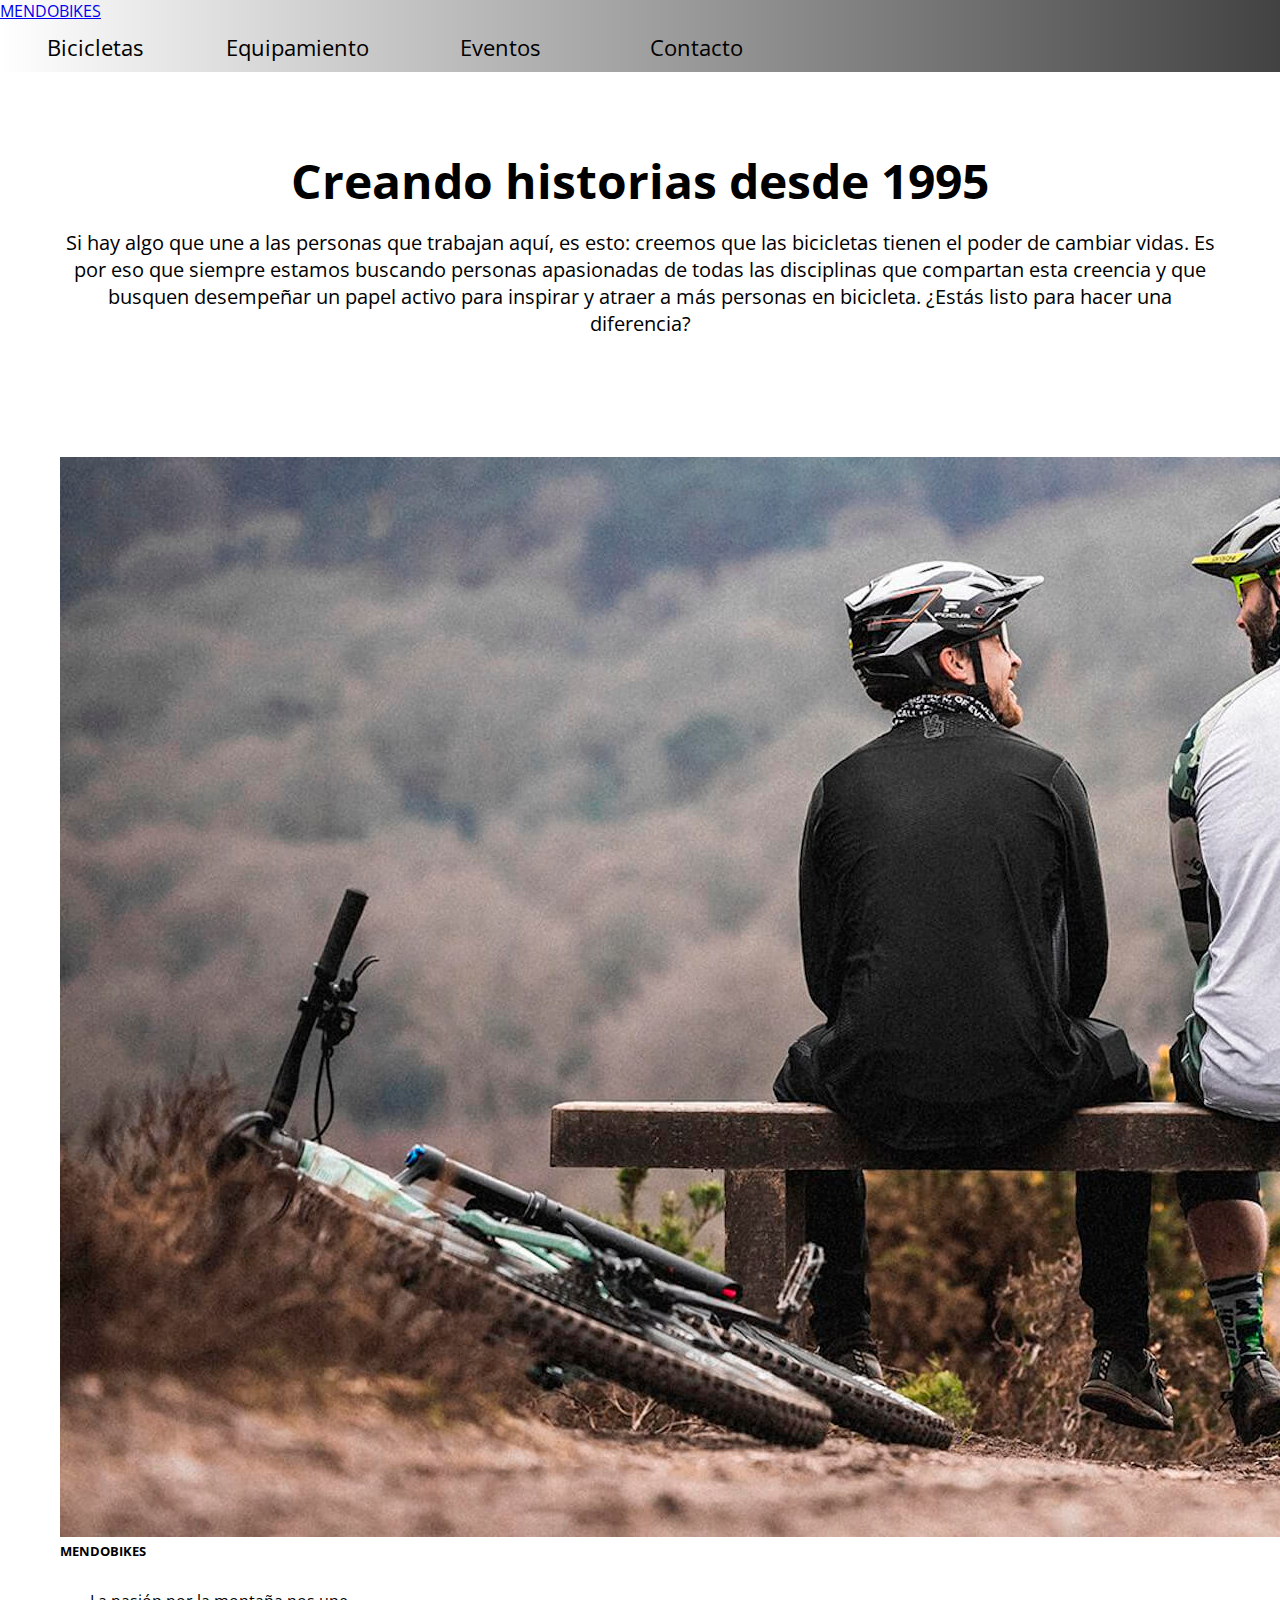
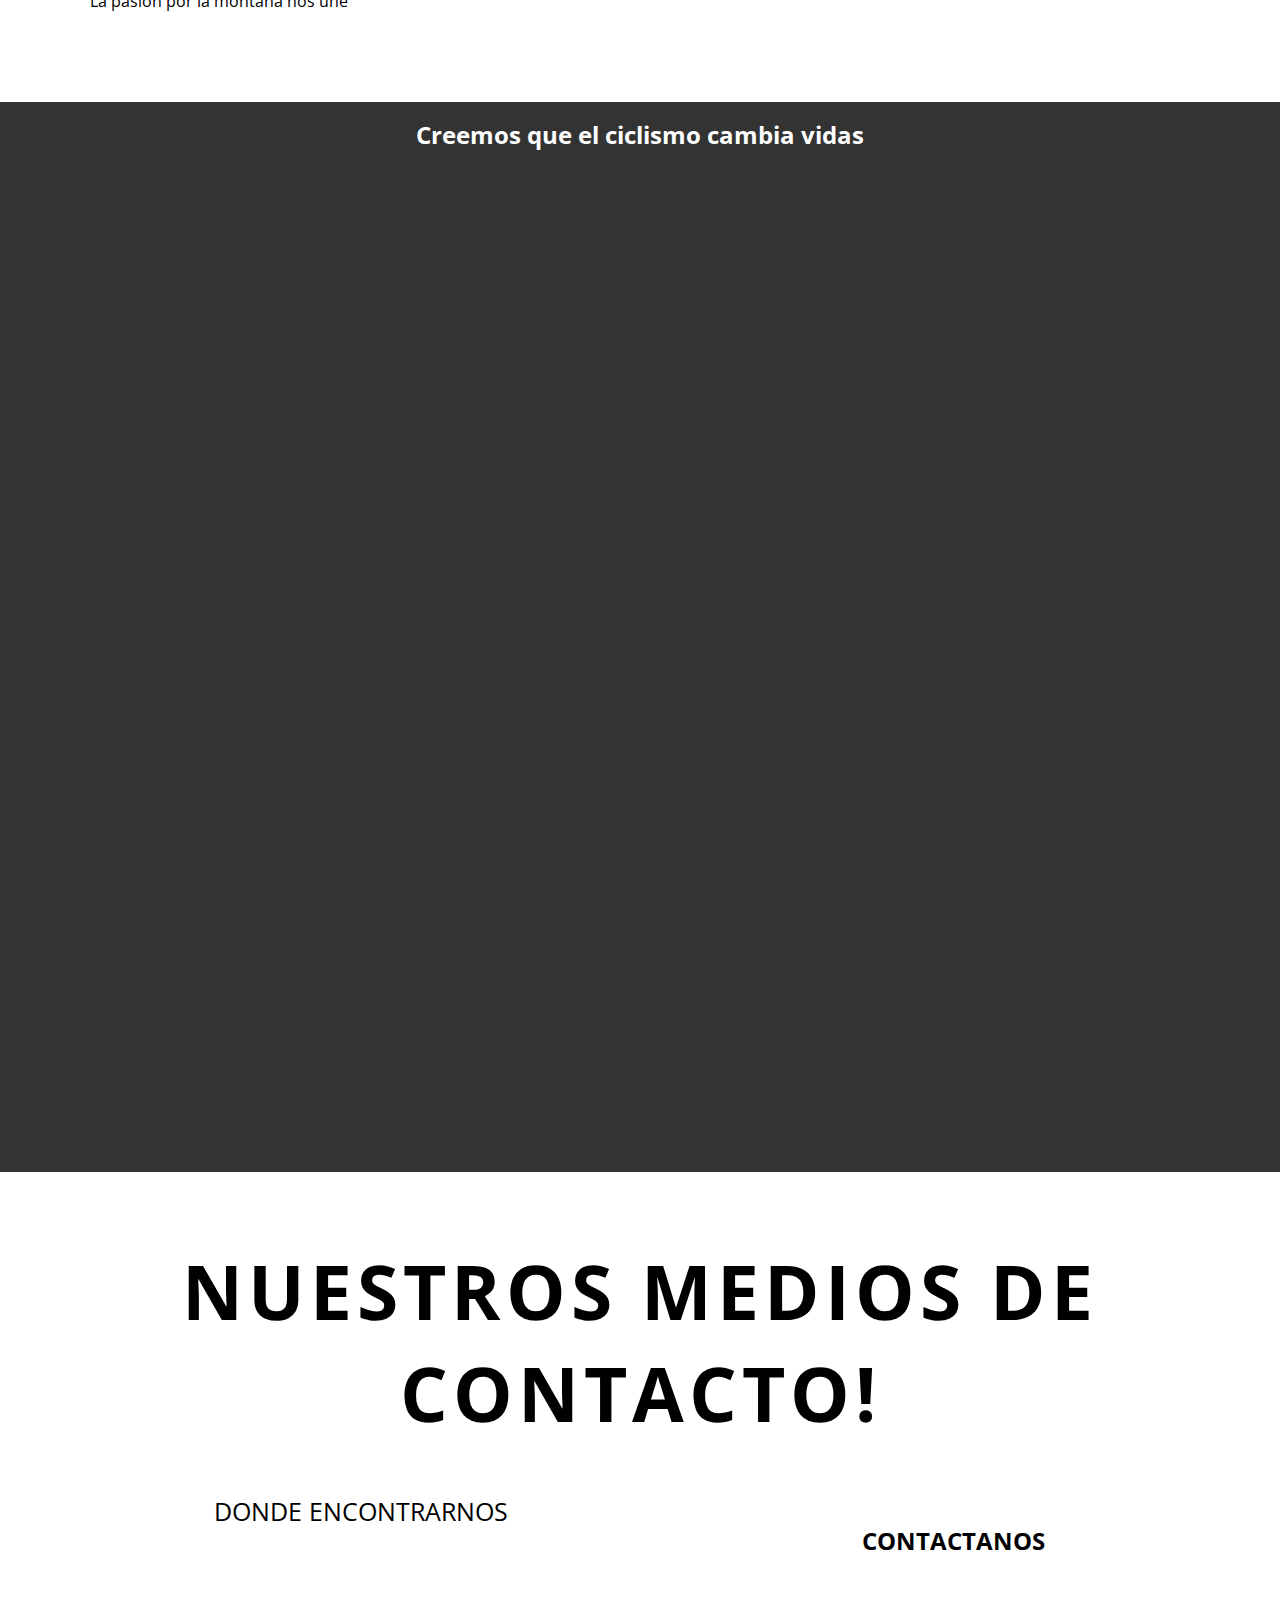
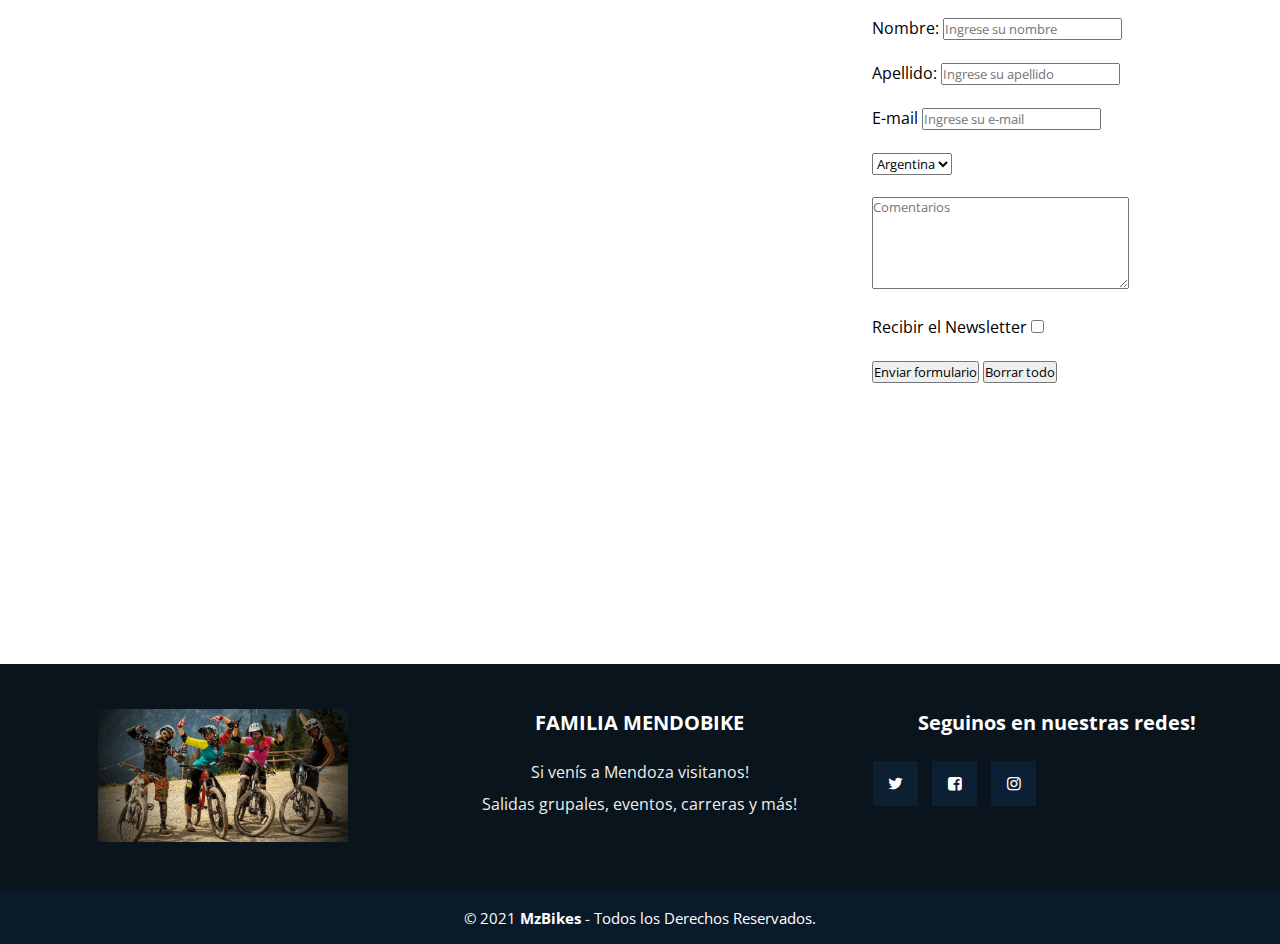
<file: pages/contacto.html>
<!DOCTYPE html>
<html lang="en">
<head>
    <meta charset="UTF-8">
    <meta http-equiv="X-UA-Compatible" content="IE=edge">
    <meta name="viewport" content="width=device-width, initial-scale=1.0">    
    <link rel="stylesheet" href="../css/main.css">
    <link rel="stylesheet" href="../css/fontello.css">
    <link rel="icon" href="./img/sueltas/logo.jpg"
    <link rel="preconnect" href="https://fonts.googleapis.com">
    <link rel="preconnect" href="https://fonts.gstatic.com" crossorigin>
    <link href="https://fonts.googleapis.com/css2?family=Open+Sans:wght@300&display=swap" rel="stylesheet">
    <link href="https://cdn.jsdelivr.net/npm/bootstrap@5.2.0-beta1/dist/css/bootstrap.min.css" rel="stylesheet" integrity="sha384-0evHe/X+R7YkIZDRvuzKMRqM+OrBnVFBL6DOitfPri4tjfHxaWutUpFmBp4vmVor" crossorigin="anonymous">
    <!-- SEO -->
    <title>Contacto</title>
    <meta name="description" content="Un asesor te ayuda a encontrar la mejor opción y la recibis en tu casa vivas donde vivas. El mejor precio contado y financiado, envíos a todo el país">
    <meta name="keywords" content="Contacto, Atencion, Envios gratis, Puerta a pueta, Rental">   
</head>
<body class="contacto__body">
        <!-- nav -->
    <header> 
        <nav class="navbar navbar-expand-lg bg-light fixed-top">
            <div class="container-fluid">
                <a class="navbar-brand" href="../index.html">MENDOBIKES</a>
                <button class="navbar-toggler" type="button" data-bs-toggle="collapse" data-bs-target="#navbarNav" aria-controls="navbarNav" aria-expanded="false" aria-label="Toggle navigation">
                    <span class="navbar-toggler-icon"></span>
                </button>
                <div class="collapse navbar-collapse" id="navbarNav">
                    <ul class="navbar-nav">
                    <li class="nav-item">
                        <a class="nav-link active" aria-current="page" href="../pages/bicicletas.html">Bicicletas</a>
                    </li>
                    <li class="nav-item">
                        <a class="nav-link" href="../pages/equipamiento.html">Equipamiento</a>
                    </li>
                    <li class="nav-item">
                        <a class="nav-link" href="../pages/eventos.html">Eventos</a>
                    </li>
                    <li class="nav-item">
                        <a class="nav-link" href="../pages/contacto.html">Contacto</a>
                    </li>
                    </ul>
                </div>
            </div>
        </nav>
    </header>     
    <section class="header__contacto">
        <div>
            <h1>Creando historias desde 1995</h1>
            <p>Si hay algo que une a las personas que trabajan aquí, es esto: creemos que las bicicletas tienen el poder de cambiar vidas. Es por eso que siempre estamos buscando personas apasionadas de todas las disciplinas que compartan esta creencia y que busquen desempeñar un papel activo para inspirar y atraer a más personas en bicicleta. ¿Estás listo para hacer una diferencia?</p>
        </div>
    </section>

            <!-- foto central -->
    <section class="foto__contacto">
        <div class="card bg-dark text-white">
            <img src="../img/fotos contacto/amigos.png" class="card-img" alt="amigos">
            <div class="card-img-overlay ">
            <h5 class="card-title h1">MENDOBIKES</h5>            
            <p class="card-text h4">La pasión por la montaña nos une</p>
            </div>
        </div>
    </section>

    <div class="contacto__transformando">
        <h2>Creemos que el ciclismo cambia vidas</h2>        
        <iframe width="100%" height= "1000" src="https://www.youtube.com/embed/5emg5HORbaY" title="YouTube video player" frameborder="0" allow="accelerometer; autoplay; clipboard-write; encrypted-media; gyroscope; picture-in-picture" allowfullscreen></iframe>
    </div>

    <span class="mediosContacto">
      <h2>NUESTROS MEDIOS DE CONTACTO!</h2>
    </span>

        <!-- mapa y formulario -->
    <div class="FormularioMapa">        
        <div class="mapa map-responsive">
            <p>DONDE ENCONTRARNOS</p>
            <iframe src="https://www.google.com/maps/embed?pb=!1m18!1m12!1m3!1d3350.380054637159!2d-68.85536888444211!3d-32.88811848093862!2m3!1f0!2f0!3f0!3m2!1i1024!2i768!4f13.1!3m3!1m2!1s0x967e09015b642917%3A0xd9d96f40f9e20f97!2sAv.%20Emilio%20Civit%20300-202%2C%20M5500CWH%20Mendoza!5e0!3m2!1ses-419!2sar!4v1652115952516!5m2!1ses-419!2sar" width="600" height="450" style="border:0px;" allowfullscreen="" loading="lazy" referrerpolicy="no-referrer-when-downgrade"></iframe>
        </div>           
        <div class="formulario">
            <h2 class="formulario">CONTACTANOS</h2>
            <form action="enviar.php" method="get" enctype="text/plain">
              <div class="bloque-formulario">
                  <div>
                      <label for="nombre">Nombre:</label>
                      <input type="text" name="" id="nombre" placeholder="Ingrese su nombre">
                  </div>
                  <br>
                  <div>
                      <label for="apellido">Apellido:</label>
                      <input type="text" name="" id="apellido" placeholder="Ingrese su apellido">
                  </div>
                  <br>
                  <div>
                      <label for="email">E-mail</label>
                      <input type="text" id="email" placeholder="Ingrese su e-mail" required>
                  </div>
                  <br>
                  <div>
                      <select name="pais" id="pais">
                          <option value="01">Argentina</option>
                          <option value="02">Chile</option>
                          <option value="03">Otros</option>
                      </select>       
                  </div>                             
                  <br>
                  <div>
                      <textarea name="comentarios" id="" cols="30" rows="5" placeholder="Comentarios"></textarea>
                  </div>
                  <br>
                  <div>
                      <label for="acepto">Recibir el Newsletter</label>
                      <input type="checkbox" name="" id="acepto">
                      
                  </div>
                  <br>
                  <div>
                      <input type="submit" value="Enviar formulario">
                      <input type="reset" value="Borrar todo">  
                  </div>
              </div>  
            </form>
        </div>
    </div>
    
    <!-- Footer -->
    
    <footer class="pie-pagina">
      <div class="grupo-1">
          <div class="box">
              <figure>
                  <a href="#">
                      <img src="../img/2.jpg" alt="Logo de SLee Dw">
                  </a>
              </figure>
          </div>
          <div class="box">
              <h2>FAMILIA MENDOBIKE</h2>
              <p>Si venís a Mendoza visitanos!</p>
              <p>Salidas grupales, eventos, carreras y más!</p>
          </div>
          <div class="box">
              <h2>Seguinos en nuestras redes!</h2>
              <div class="red-social">
                  <a href="#" class="icon-twitter"></a>
                  <a href="#" class="icon-facebook-squared"></a>
                  <a href="#" class="icon-instagram"></a>                  
              </div>
          </div>
      </div>
      <div class="grupo-2">
          <small>&copy; 2021 <b>MzBikes</b> - Todos los Derechos Reservados.</small>
      </div>
    </footer>  
    
    <script src="https://cdn.jsdelivr.net/npm/bootstrap@5.2.0-beta1/dist/js/bootstrap.bundle.min.js" integrity="sha384-pprn3073KE6tl6bjs2QrFaJGz5/SUsLqktiwsUTF55Jfv3qYSDhgCecCxMW52nD2" crossorigin="anonymous"></script>
</body>
</html>
</file>
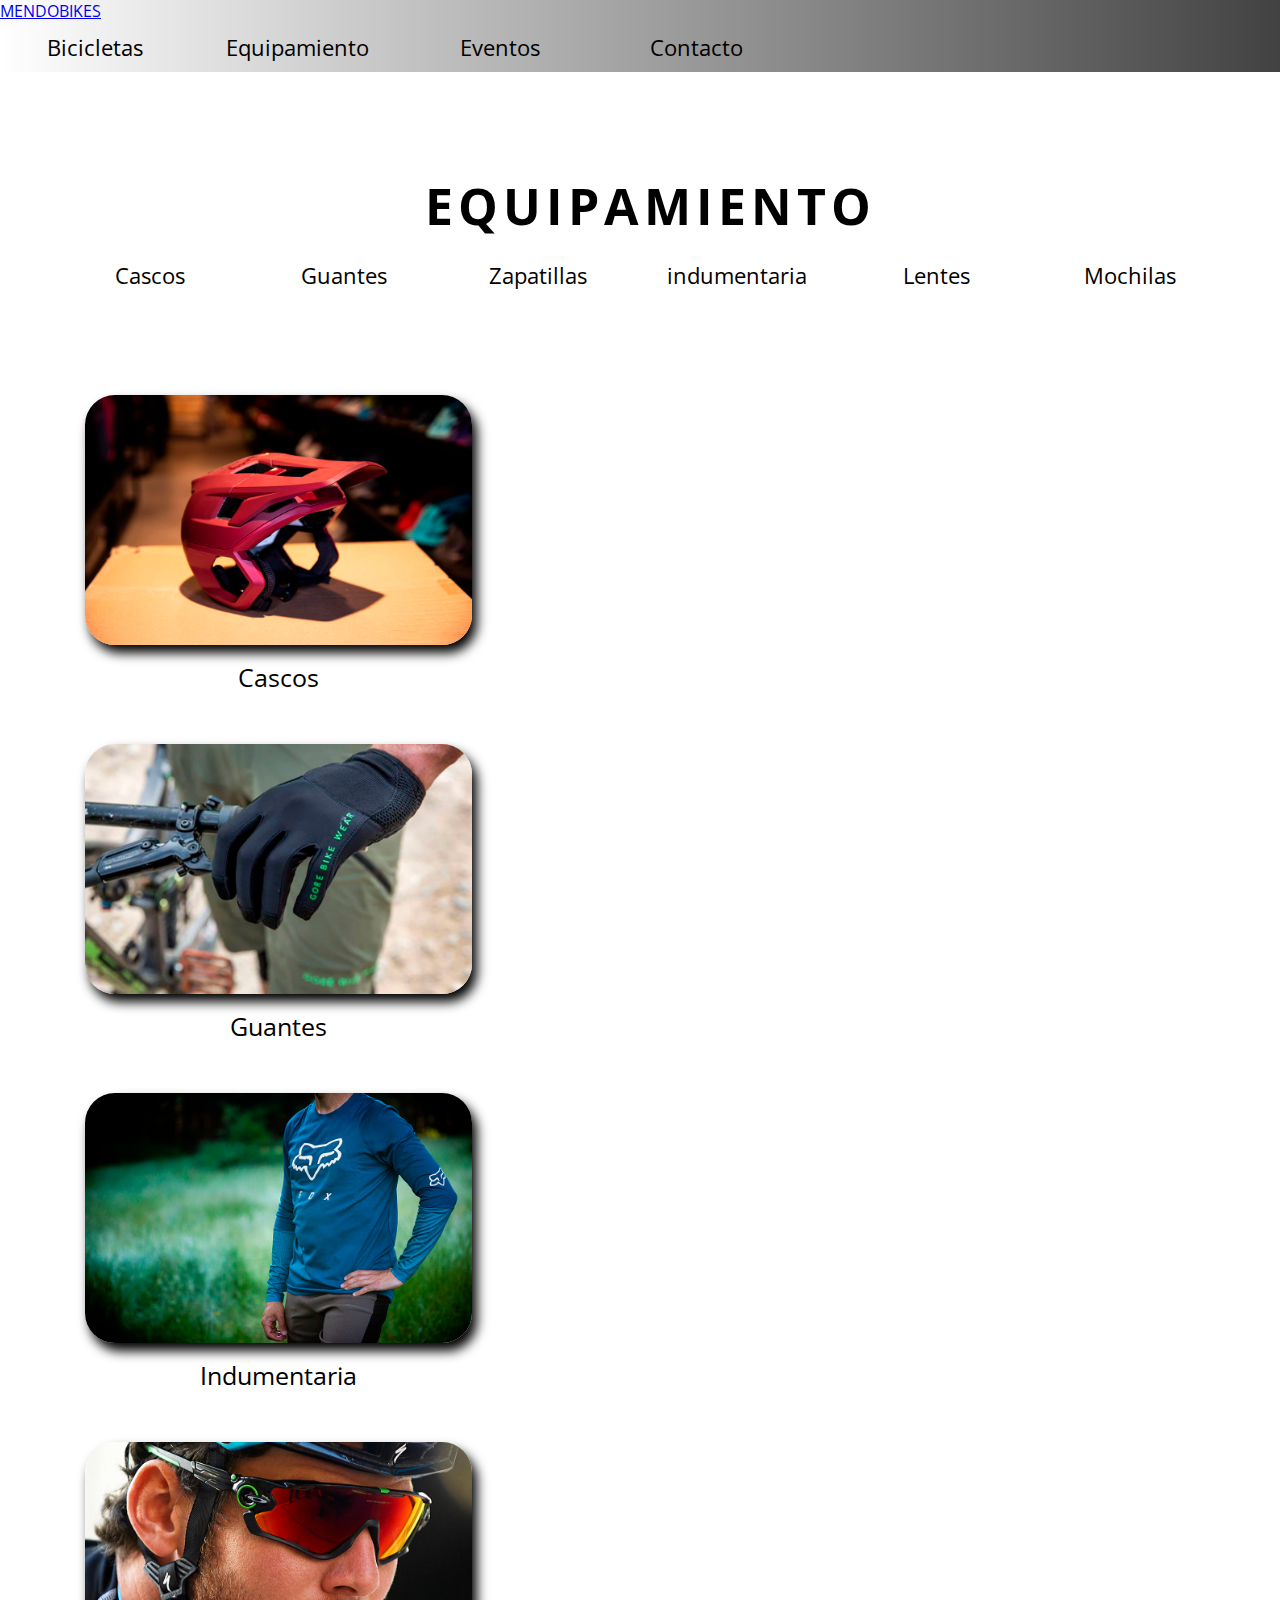
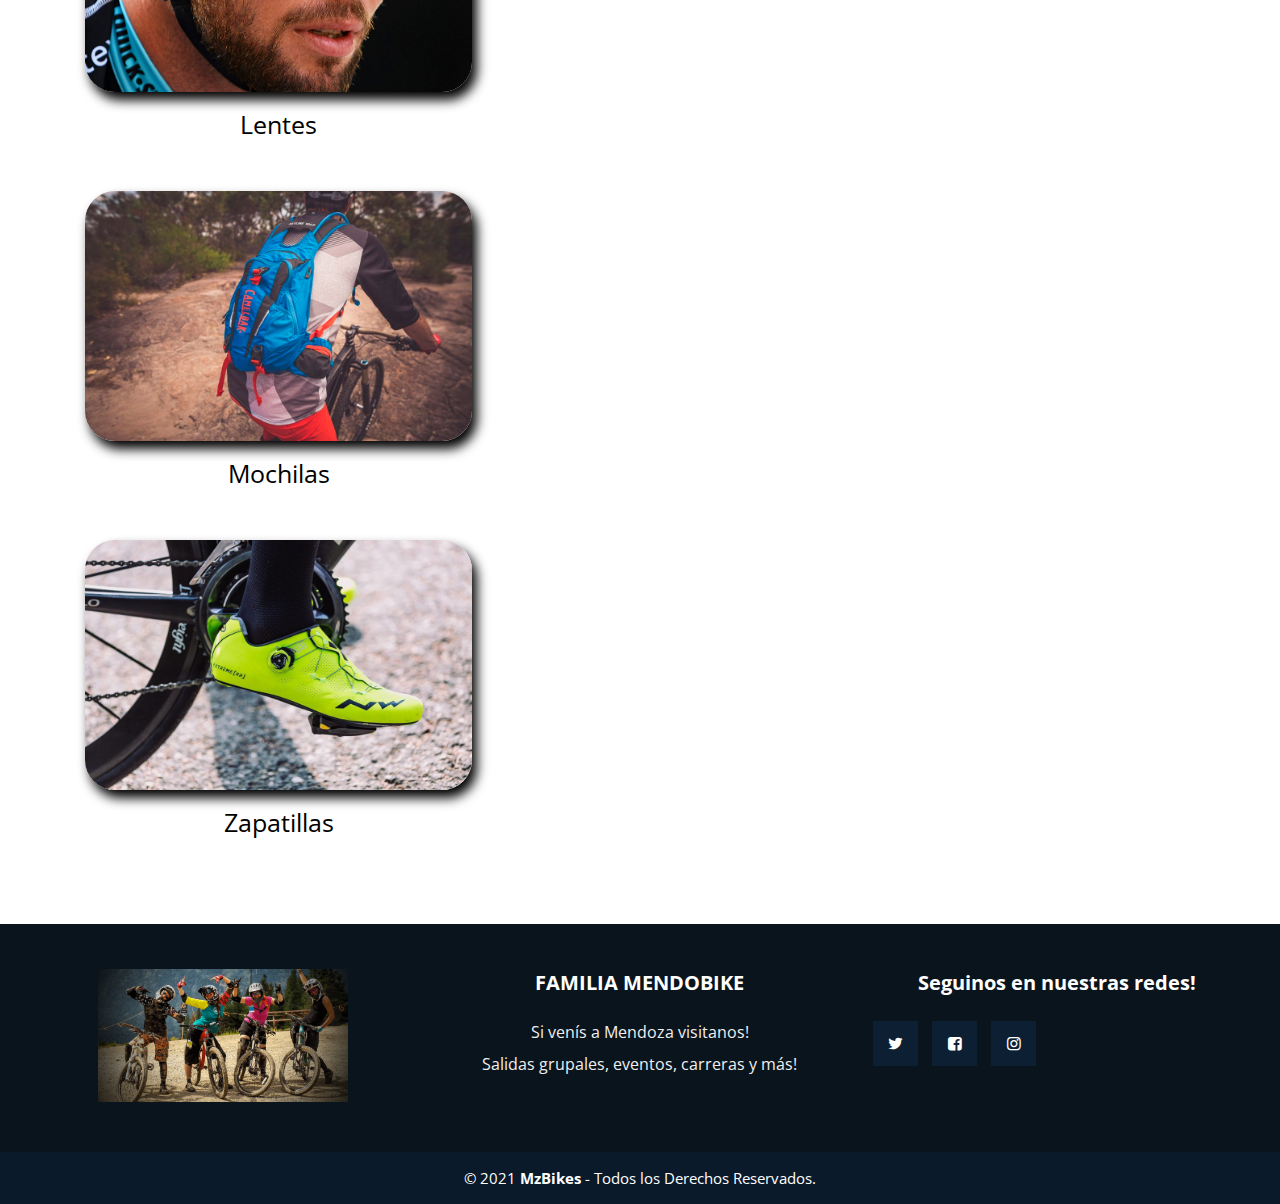
<file: pages/equipamiento.html>
<!DOCTYPE html>
<html lang="en">
<head>
    <meta charset="UTF-8">
    <meta http-equiv="X-UA-Compatible" content="IE=edge">
    <meta name="viewport" content="width=device-width, initial-scale=1.0">    
    <link rel="stylesheet" href="../css/main.css">
    <link rel="stylesheet" href="../css/fontello.css">
    <link rel="icon" href="./img/sueltas/logo.jpg"
    <link rel="preconnect" href="https://fonts.googleapis.com">
    <link rel="preconnect" href="https://fonts.gstatic.com" crossorigin>
    <link href="https://fonts.googleapis.com/css2?family=Open+Sans:wght@300&display=swap" rel="stylesheet">
    <link href="https://cdn.jsdelivr.net/npm/bootstrap@5.2.0-beta1/dist/css/bootstrap.min.css" rel="stylesheet" integrity="sha384-0evHe/X+R7YkIZDRvuzKMRqM+OrBnVFBL6DOitfPri4tjfHxaWutUpFmBp4vmVor" crossorigin="anonymous">
    <!-- SEO -->
    <title>Equipamiento</title>
    <meta name="description" content="Conocé toda la colección. Ingresá Ahora. Elegí las prendas que se ajusten a tu estilo. Remeras térmicas, mochilas, camperas, jerseys, cuellos. Conocé más. Ingresá Ahora.">
    <meta name="keywords" content="Zapatillas, Remeras, Lentes, Camelback, Calzas">   
</head>
<body>
    <header>
      <nav class="navbar navbar-expand-lg bg-light fixed-top">
          <div class="container-fluid">
            <a class="navbar-brand" href="../index.html">MENDOBIKES</a>
            <button class="navbar-toggler" type="button" data-bs-toggle="collapse" data-bs-target="#navbarNav" aria-controls="navbarNav" aria-expanded="false" aria-label="Toggle navigation">
              <span class="navbar-toggler-icon"></span>
            </button>
            <div class="collapse navbar-collapse" id="navbarNav">
              <ul class="navbar-nav">
                <li class="nav-item">
                  <a class="nav-link active" aria-current="page" href="../pages/bicicletas.html">Bicicletas</a>
                </li>
                <li class="nav-item">
                  <a class="nav-link" href="../pages/equipamiento.html">Equipamiento</a>
                </li>
                <li class="nav-item">
                  <a class="nav-link" href="../pages/eventos.html">Eventos</a>
                </li>
                <li class="nav-item">
                  <a class="nav-link" href="../pages/contacto.html">Contacto</a>
                </li>
              </ul>
            </div>
          </div>
      </nav>
    </header> 
      <!-- EMPIEZA PAG EQUIPAMIENTO -->

    <div class="header-equipamiento"> 
      <h2 id="equipamiento">Equipamiento</h2>
      <div>
        <ul class="fb-list">
          <li><a href="../pages/equipamiento.html" class="btn btn-grey">Cascos</a></li>
          <li><a href="../pages/equipamiento.html" class="btn btn-grey">Guantes</a></li>
          <li><a href="../pages/equipamiento.html" class="btn btn-grey">Zapatillas</a></li>
          <li><a href="../pages/equipamiento.html" class="btn btn-grey">indumentaria</a></li>
          <li><a href="../pages/equipamiento.html" class="btn btn-grey">Lentes</a></li>
          <li><a href="../pages/equipamiento.html" class="btn btn-grey">Mochilas</a></li>
        </ul>
      </div>
    </div>
        <!-- fotos grid -->
    
    <section id="galeria" class="container">
      <div class="row">
        <div class="col-lg-4 col-md-6 col-sm-12">
          <img src="../img/fotos equipamiento/casco-png.png" alt="fotos equipamiento">
          <p>Cascos</p>
        </div>
        <div class="col-lg-4 col-md-6 col-sm-12">
          <img src="../img/fotos equipamiento/guantes2-png.png" alt="fotos equipamiento">
          <p>Guantes</p>
        </div>
        <div class="col-lg-4 col-md-6 col-sm-12">
          <img src="../img/fotos equipamiento/indumentaria-png.png" alt="fotos equipamiento">
          <p>Indumentaria</p>
        </div>
        <div class="col-lg-4 col-md-6 col-sm-12">
          <img src="../img/fotos equipamiento/lentes-png.png" alt="fotos equipamiento">
          <p>Lentes</p>
        </div>
        <div class="col-lg-4 col-md-6 col-sm-12">
          <img src="../img/fotos equipamiento/mochila-png.png" alt="fotos equipamiento">
          <p>Mochilas</p>
        </div>
        <div class="col-lg-4 col-md-6 col-sm-12">
          <img src="../img/fotos equipamiento/zapatillas2-png.png" alt="fotos equipamiento">
          <p>Zapatillas</p>
        </div>
      </div>
    </section>

    <!-- Footer -->
  
    <footer class="pie-pagina">
      <div class="grupo-1">
          <div class="box">
              <figure>
                  <a href="#">
                      <img src="../img/2.jpg" alt="Logo de SLee Dw">
                  </a>
              </figure>
          </div>
          <div class="box">
              <h2>FAMILIA MENDOBIKE</h2>
              <p>Si venís a Mendoza visitanos!</p>
              <p>Salidas grupales, eventos, carreras y más!</p>
          </div>
          <div class="box">
              <h2>Seguinos en nuestras redes!</h2>
              <div class="red-social">
                  <a href="#" class="icon-twitter"></a>
                  <a href="#" class="icon-facebook-squared"></a>
                  <a href="#" class="icon-instagram"></a>                  
              </div>
          </div>
      </div>
      <div class="grupo-2">
          <small>&copy; 2021 <b>MzBikes</b> - Todos los Derechos Reservados.</small>
      </div>
    </footer>  
    
    <script src="https://cdn.jsdelivr.net/npm/bootstrap@5.2.0-beta1/dist/js/bootstrap.bundle.min.js" integrity="sha384-pprn3073KE6tl6bjs2QrFaJGz5/SUsLqktiwsUTF55Jfv3qYSDhgCecCxMW52nD2" crossorigin="anonymous"></script>
</body>
</html>
</file>
<file: css/main.css>
* {
  margin: 0;
  padding: 0;
  -webkit-box-sizing: border-box;
          box-sizing: border-box;
  font-family: 'Open Sans', sans-serif;
}

nav {
  background-image: -webkit-gradient(linear, right top, left top, from(#424242), to(white));
  background-image: linear-gradient(to left, #424242, white);
}

.modelos-destacados {
  text-align: center;
  font-size: 40px;
  padding: 10px;
}

@media (max-width: 768px) {
  .modelos-destacados {
    font-size: 25px;
  }
}

ul.navbar-nav a:hover {
  color: #fff !important;
}

/* EMPIEZA CUERPO */
.h2-modelos {
  margin: 0;
  padding: 0;
  padding-left: 20px;
  font-weight: bold;
  text-transform: uppercase;
  letter-spacing: 0.1em;
  text-align: center;
  font-size: 50px;
  padding-top: 50px;
}

@media (max-width: 768px) {
  .h2-modelos {
    font-size: 28px;
  }
}

.fb-content {
  text-align: center;
}

.fb-text {
  font-size: 30px;
  padding: 10px;
  -webkit-text-decoration: solid;
          text-decoration: solid;
  background-color: #464646;
  color: white;
  text-align: center;
}

.fb-content h2 {
  background-color: #464646;
  color: white;
}

.fb-list {
  border-radius: black;
  padding: 10px;
}

/* footer */
.pie-pagina {
  width: 100%;
  background-color: #0a141d;
}

.pie-pagina .grupo-1 {
  width: 100%;
  max-width: 1200px;
  margin: auto;
  display: -ms-grid;
  display: grid;
  -ms-grid-columns: (1fr)[3];
      grid-template-columns: repeat(3, 1fr);
  grid-gap: 50px;
  padding: 45px 0px;
}

.pie-pagina .grupo-1 .box figure {
  width: 100%;
  height: 100%;
  display: -webkit-box;
  display: -ms-flexbox;
  display: flex;
  -webkit-box-pack: center;
      -ms-flex-pack: center;
          justify-content: center;
  -webkit-box-align: center;
      -ms-flex-align: center;
          align-items: center;
}

.pie-pagina .grupo-1 .box figure img {
  width: 250px;
}

.pie-pagina .grupo-1 .box h2 {
  color: #fff;
  margin-bottom: 25px;
  font-size: 20px;
  text-align: center;
}

.pie-pagina .grupo-1 .box p {
  color: #efefef;
  margin-bottom: 10px;
}

.pie-pagina .grupo-1 .red-social a {
  display: inline-block;
  text-decoration: none;
  width: 45px;
  height: 45px;
  line-height: 45px;
  color: #fff;
  margin-right: 10px;
  background-color: #0d2033;
  text-align: center;
  -webkit-transition: all 300ms ease;
  transition: all 300ms ease;
}

.pie-pagina .grupo-1 .red-social a:hover {
  color: aqua;
}

.pie-pagina .grupo-2 {
  background-color: #0a1a2a;
  padding: 15px 10px;
  text-align: center;
  color: #fff;
}

.pie-pagina .grupo-2 small {
  font-size: 15px;
}

@media screen and (max-width: 800px) {
  .pie-pagina .grupo-1 {
    width: 90%;
    -ms-grid-columns: (1fr)[1];
        grid-template-columns: repeat(1, 1fr);
    grid-gap: 30px;
    padding: 35px 0px;
  }
}

/* PRUEBA */
section {
  display: -webkit-box;
  display: -ms-flexbox;
  display: flex;
  padding: 60px;
  gap: 10px;
  -ms-flex-wrap: wrap;
      flex-wrap: wrap;
}

.section h2, p {
  text-align: center;
}

.section img {
  width: 500px;
  height: 600px;
  padding: 1rem;
}

@media (max-width: 768px) {
  .section {
    -webkit-box-orient: vertical;
    -webkit-box-direction: normal;
        -ms-flex-direction: column;
            flex-direction: column;
  }
}

/* PRUEBA */
.img-responsive {
  display: -webkit-box;
  display: -ms-flexbox;
  display: flex;
  -webkit-box-pack: justify;
      -ms-flex-pack: justify;
          justify-content: space-between;
  gap: 10px;
  padding: 20px;
  margin-top: 50px;
  margin-bottom: 100px;
}

@media (max-width: 768px) {
  .img-responsive {
    -webkit-box-orient: vertical;
    -webkit-box-direction: normal;
        -ms-flex-direction: column;
            flex-direction: column;
  }
}

.img-responsive h2, p {
  text-align: center;
}

.img-responsive p {
  text-align: start;
  margin-left: 10px;
}

/* PRUEBA */
.foto-texto {
  overflow: hidden;
  position: relative;
}

div .foto-h1 {
  font-size: 2rem;
  position: absolute;
  top: 5%;
  left: 7%;
  text-decoration: underline;
  font-weight: bold;
}

div .bc-text {
  font-size: 1.5rem;
  position: absolute;
  top: 12%;
  left: 7%;
  font-weight: bold;
}

.bc-link a {
  font-size: 1.5rem;
  position: absolute;
  top: 18%;
  left: 6.5%;
  font-weight: bold;
  background-color: white;
}

@media (max-width: 1250px) {
  div .foto-h1 {
    font-size: 16px;
    position: absolute;
    top: 5%;
    left: 7%;
    text-decoration: underline;
  }
}

@media (max-width: 1250px) {
  div .bc-text {
    font-size: 13px;
    position: absolute;
    top: 15%;
    left: 7%;
  }
}

@media (max-width: 1250px) {
  .bc-link a {
    font-size: 1rem;
    position: absolute;
    top: 60%;
    left: 7%;
  }
}

/* empieza BICICLETAS */
.cards {
  max-width: 100%;
  padding-bottom: 200px;
}

.titulo-bicicletas h1 {
  text-align: center;
  padding: 3rem;
}

.titulo-botones {
  text-align: center;
  padding-bottom: 2rem;
}

.card-footer a {
  text-decoration: none;
  color: black;
}

.cards img {
  display: -webkit-box;
  display: -ms-flexbox;
  display: flex;
}

/* empieza equipamiento */
#equipamiento {
  margin: 0;
  padding: 0;
  padding-left: 20px;
  font-weight: bold;
  text-transform: uppercase;
  letter-spacing: 0.1em;
  text-align: center;
  font-size: 50px;
  padding-top: 50px;
  margin-top: 50px;
}

.desplegable {
  text-align: center;
  position: -webkit-sticky;
  position: sticky;
  z-index: 500;
  font-weight: bold;
}

#galeria img {
  width: 100%;
  height: 250px;
  border-radius: 30px;
  -webkit-box-shadow: 5px 8px 12px black;
          box-shadow: 5px 8px 12px black;
}

#galeria .col-lg-4 {
  padding: 25px;
  margin: 0 !important;
}

#galeria p {
  font-size: 25px;
  margin-top: 10px;
}

#galeria img:hover {
  border: 2px solid black;
}

@media (max-width: 768px) {
  #equipamiento {
    font-size: 30px;
  }
}

.notas {
  padding: 15px;
  font-size: 40px;
  text-decoration: underline;
}

.importancia {
  padding: 15px;
  font-size: 25px;
}

.header-equipamiento {
  text-align: center;
}

/*EMPIEZA EVENTOS  */
.proximos-eventos {
  text-align: center;
  font-size: 50px;
  text-decoration: underline;
  margin: 30px 0;
}

.grideventos h2 {
  text-align: center;
  padding: 60px;
  font-size: 60px;
  -webkit-text-decoration: double;
          text-decoration: double;
}

@media (max-width: 768px) {
  .grideventos h2 {
    font-size: 25px;
    text-align: center;
  }
}

/* Clases Evento */
.contenedorjero {
  max-width: 1200px;
  margin: 0 auto;
}

.grideventos {
  display: -ms-grid;
  display: grid;
  -ms-grid-columns: (1fr)[1];
      grid-template-columns: repeat(1, 1fr);
  -webkit-column-gap: 50px;
          column-gap: 50px;
  width: 100%;
  -webkit-box-align: start;
      -ms-flex-align: start;
          align-items: start;
  padding-bottom: 50px;
}

@media (min-width: 768px) {
  .grideventos {
    -ms-grid-columns: (1fr)[3];
        grid-template-columns: repeat(3, 1fr);
  }
}

.grideventos__producto {
  padding: 10px;
  -webkit-box-shadow: 5px 8px 12px black;
          box-shadow: 5px 8px 12px black;
  margin-bottom: 15px;
  border-radius: 30px;
}

.grideventos__enlace {
  text-decoration: none;
}

.grideventos__imagen {
  width: 100%;
  height: 100%;
}

.grideventos__texto {
  color: black;
  text-align: center;
  font-size: 20px;
  font-weight: 600;
  margin: 10px 0;
}

.proximos__eventos {
  font-size: 30px;
  text-align: center;
  padding: 60px;
}

/* desplegable */
ul li {
  list-style: none;
  display: inline;
  position: relative;
  font-size: 22px;
}

ul li a {
  padding: 10px 20px;
  margin: 0 10px;
  text-decoration: none;
  color: black;
  display: inline-block;
  min-width: 170px;
  text-align: center;
}

ul li a:hover {
  background: black;
  color: white;
}

/* submenu */
ul li ul {
  display: none;
  /* oculto en reposo */
  position: absolute;
  top: 30px;
  left: 0;
}

ul li:hover ul {
  display: block;
  /* visible mouse hover */
}

ul li ul li a {
  font-size: 12px;
  text-align: left;
  font-size: 18px;
}

/* EMPIEZA CONTACTO */
.FormularioMapa {
  display: -webkit-box;
  display: -ms-flexbox;
  display: flex;
  -ms-flex-pack: distribute;
      justify-content: space-around;
  -ms-flex-wrap: wrap;
      flex-wrap: wrap;
}

.FormularioMapa .mapa {
  margin: 50px;
}

.FormularioMapa .mapa p {
  text-decoration: none;
  font-size: 25px;
}

.FormularioMapa .formulario {
  margin: 30px;
  padding: 10px;
  text-decoration: none;
}

.FormularioMapa .bloque-formulario {
  margin: 50px;
}

.map-responsive {
  overflow: hidden;
  padding-bottom: 56.25%;
  position: relative;
  height: 0;
}

.map-responsive iframe {
  left: 0;
  top: 0;
  height: 500px;
  width: 500px;
}

.mediosContacto {
  margin: 0;
  padding: 0;
  padding-left: 20px;
  font-weight: bold;
  text-transform: uppercase;
  letter-spacing: 0.1em;
  text-align: center;
  font-size: 50px;
  padding-top: 50px;
  margin-top: 50px;
}

.header__contacto h1 {
  text-align: center;
  padding: 1rem;
  font-size: 3rem;
}

.header__contacto p {
  text-align: center;
  font-size: 20px;
}

.foto__contacto p {
  text-align: left;
  padding: 30px;
  margin-left: auto;
}

@media (max-width: 768px) {
  .foto__contacto p {
    font-size: 1rem;
    padding: 15px;
  }
}

.contacto__transformando {
  background-color: #333;
}

.contacto__transformando h2 {
  padding: 1rem;
  color: white;
  text-align: center;
}

.contacto__transformando iframe {
  padding: 1rem;
  text-align: center;
}
/*# sourceMappingURL=main.css.map */
</file>
<file: css/fontello.css>
@font-face {
  font-family: 'fontello';
  src: url('../font/fontello.eot?91922883');
  src: url('../font/fontello.eot?91922883#iefix') format('embedded-opentype'),
       url('../font/fontello.woff2?91922883') format('woff2'),
       url('../font/fontello.woff?91922883') format('woff'),
       url('../font/fontello.ttf?91922883') format('truetype'),
       url('../font/fontello.svg?91922883#fontello') format('svg');
  font-weight: normal;
  font-style: normal;
}
/* Chrome hack: SVG is rendered more smooth in Windozze. 100% magic, uncomment if you need it. */
/* Note, that will break hinting! In other OS-es font will be not as sharp as it could be */
/*
@media screen and (-webkit-min-device-pixel-ratio:0) {
  @font-face {
    font-family: 'fontello';
    src: url('../font/fontello.svg?91922883#fontello') format('svg');
  }
}
*/
[class^="icon-"]:before, [class*=" icon-"]:before {
  font-family: "fontello";
  font-style: normal;
  font-weight: normal;
  speak: never;

  display: inline-block;
  text-decoration: inherit;
  width: 1em;
  margin-right: .2em;
  text-align: center;
  /* opacity: .8; */

  /* For safety - reset parent styles, that can break glyph codes*/
  font-variant: normal;
  text-transform: none;

  /* fix buttons height, for twitter bootstrap */
  line-height: 1em;

  /* Animation center compensation - margins should be symmetric */
  /* remove if not needed */
  margin-left: .2em;

  /* you can be more comfortable with increased icons size */
  /* font-size: 120%; */

  /* Font smoothing. That was taken from TWBS */
  -webkit-font-smoothing: antialiased;
  -moz-osx-font-smoothing: grayscale;

  /* Uncomment for 3D effect */
  /* text-shadow: 1px 1px 1px rgba(127, 127, 127, 0.3); */
}

.icon-twitter:before { content: '\f099'; } /* '' */
.icon-menu:before { content: '\f0c9'; } /* '' */
.icon-instagram:before { content: '\f16d'; } /* '' */
.icon-facebook-squared:before { content: '\f308'; } /* '' */
</file>
